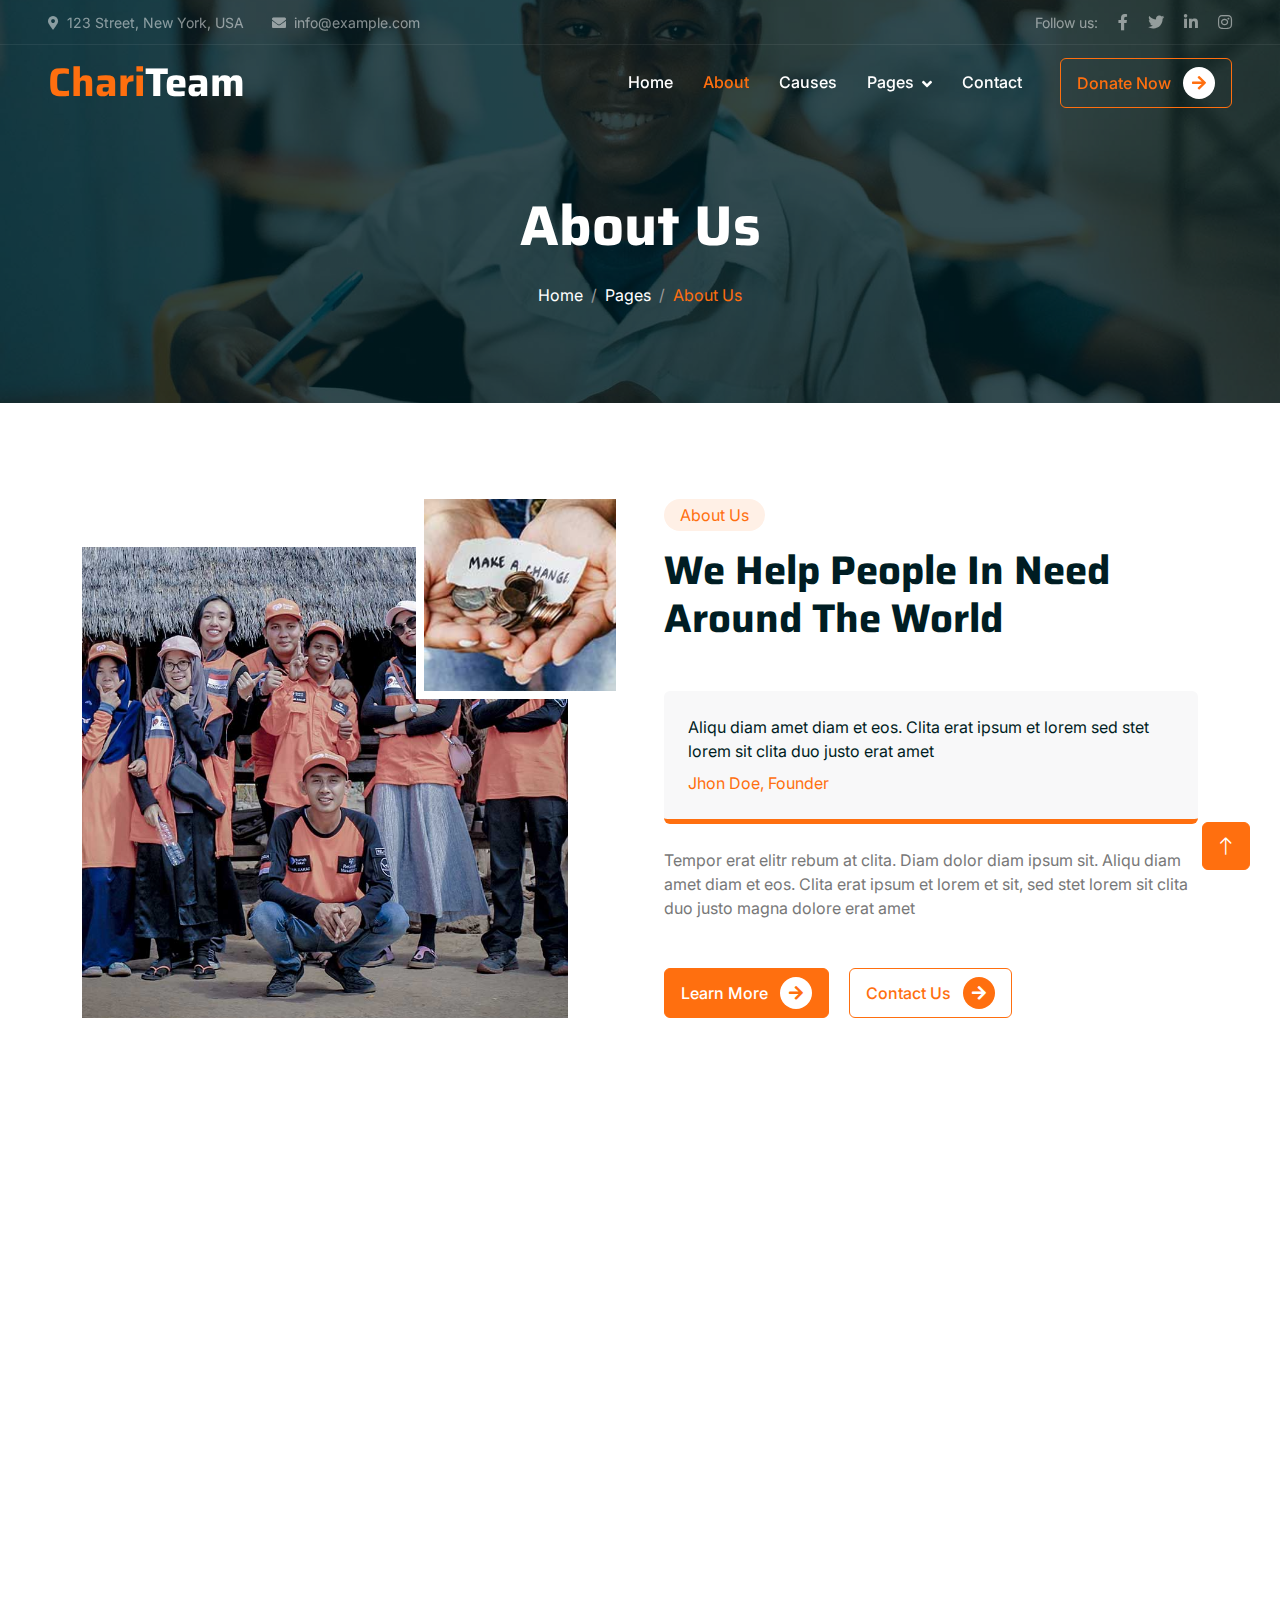
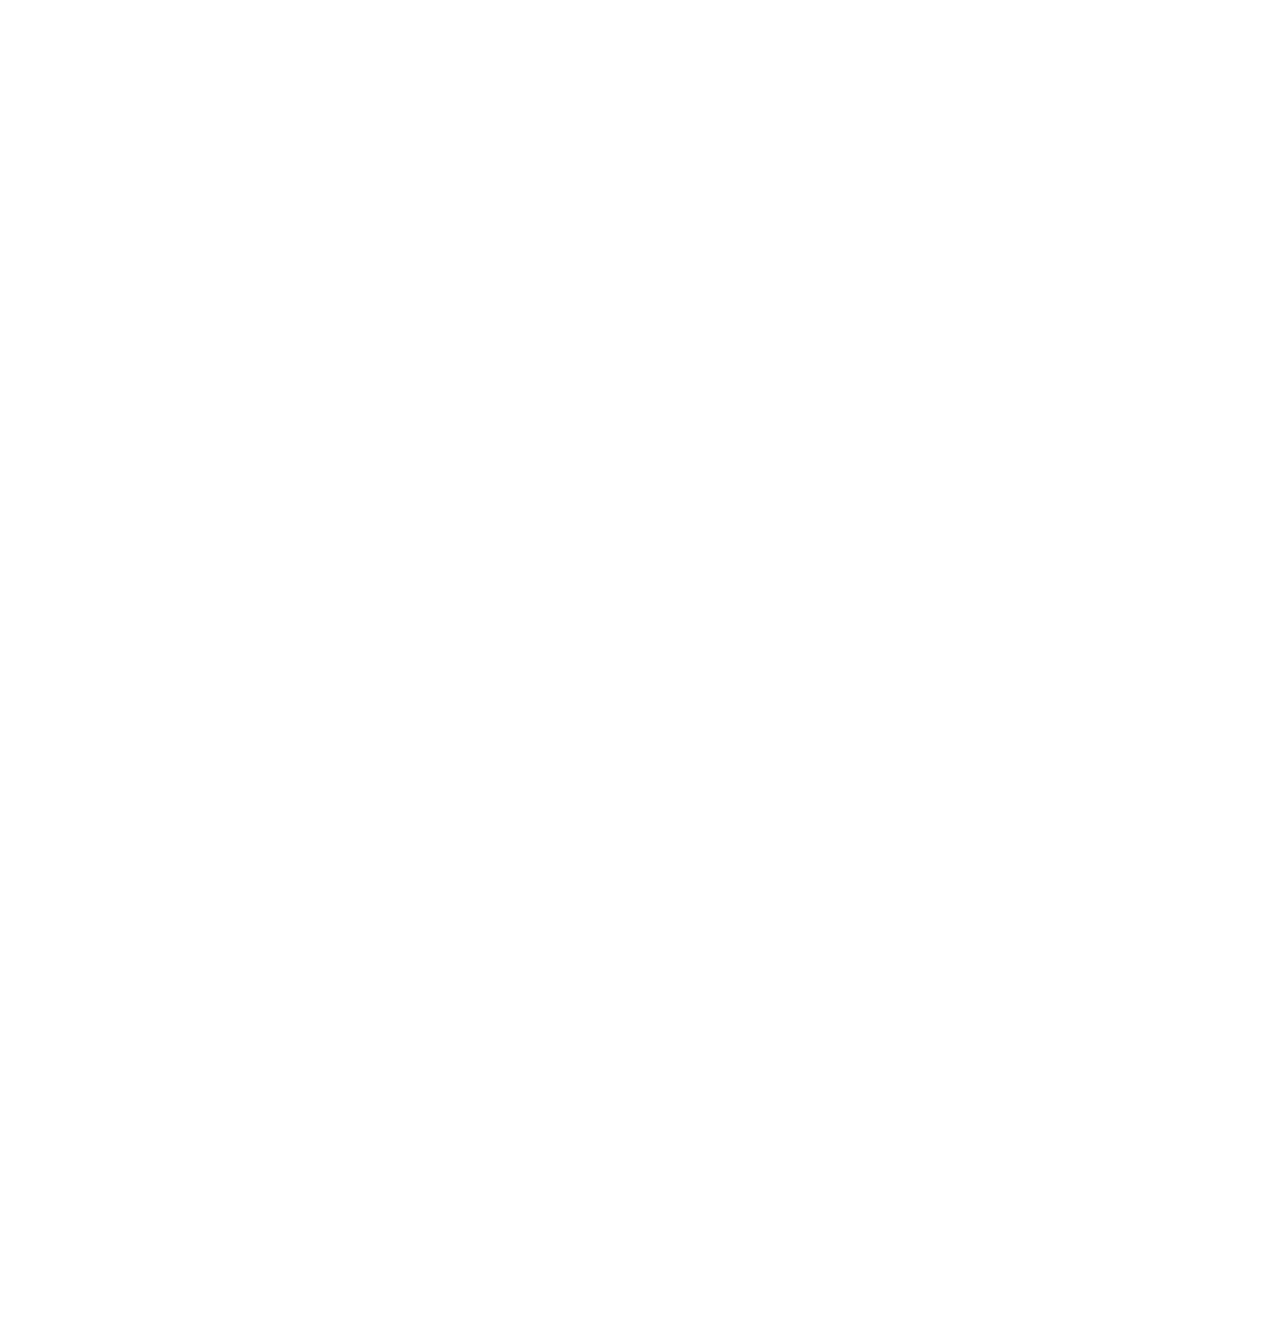
<file: about.html>
<!DOCTYPE html>
<html lang="en">

<head>
    <meta charset="utf-8">
    <title>ChariTeam - Free Nonprofit Website Template</title>
    <meta content="width=device-width, initial-scale=1.0" name="viewport">
    <meta content="" name="keywords">
    <meta content="" name="description">

    <!-- Favicon -->
    <link href="img/favicon.ico" rel="icon">

    <!-- Google Web Fonts -->
    <link rel="preconnect" href="https://fonts.googleapis.com">
    <link rel="preconnect" href="https://fonts.gstatic.com" crossorigin>
    <link href="https://fonts.googleapis.com/css2?family=Inter:wght@400;500;600&family=Saira:wght@500;600;700&display=swap" rel="stylesheet"> 

    <!-- Icon Font Stylesheet -->
    <link href="https://cdnjs.cloudflare.com/ajax/libs/font-awesome/5.10.0/css/all.min.css" rel="stylesheet">
    <link href="https://cdn.jsdelivr.net/npm/bootstrap-icons@1.4.1/font/bootstrap-icons.css" rel="stylesheet">

    <!-- Libraries Stylesheet -->
    <link href="lib/animate/animate.min.css" rel="stylesheet">
    <link href="lib/owlcarousel/assets/owl.carousel.min.css" rel="stylesheet">

    <!-- Customized Bootstrap Stylesheet -->
    <link href="css/bootstrap.min.css" rel="stylesheet">

    <!-- Template Stylesheet -->
    <link href="css/style.css" rel="stylesheet">
</head>

<body>
    <!-- Spinner Start -->
    <div id="spinner" class="show bg-white position-fixed translate-middle w-100 vh-100 top-50 start-50 d-flex align-items-center justify-content-center">
        <div class="spinner-grow text-primary" role="status"></div>
    </div>
    <!-- Spinner End -->


    <!-- Navbar Start -->
    <div class="container-fluid fixed-top px-0 wow fadeIn" data-wow-delay="0.1s">
        <div class="top-bar text-white-50 row gx-0 align-items-center d-none d-lg-flex">
            <div class="col-lg-6 px-5 text-start">
                <small><i class="fa fa-map-marker-alt me-2"></i>123 Street, New York, USA</small>
                <small class="ms-4"><i class="fa fa-envelope me-2"></i>info@example.com</small>
            </div>
            <div class="col-lg-6 px-5 text-end">
                <small>Follow us:</small>
                <a class="text-white-50 ms-3" href=""><i class="fab fa-facebook-f"></i></a>
                <a class="text-white-50 ms-3" href=""><i class="fab fa-twitter"></i></a>
                <a class="text-white-50 ms-3" href=""><i class="fab fa-linkedin-in"></i></a>
                <a class="text-white-50 ms-3" href=""><i class="fab fa-instagram"></i></a>
            </div>
        </div>

        <nav class="navbar navbar-expand-lg navbar-dark py-lg-0 px-lg-5 wow fadeIn" data-wow-delay="0.1s">
            <a href="index.html" class="navbar-brand ms-4 ms-lg-0">
                <h1 class="fw-bold text-primary m-0">Chari<span class="text-white">Team</span></h1>
            </a>
            <button type="button" class="navbar-toggler me-4" data-bs-toggle="collapse" data-bs-target="#navbarCollapse">
                <span class="navbar-toggler-icon"></span>
            </button>
            <div class="collapse navbar-collapse" id="navbarCollapse">
                <div class="navbar-nav ms-auto p-4 p-lg-0">
                    <a href="index.html" class="nav-item nav-link">Home</a>
                    <a href="about.html" class="nav-item nav-link active">About</a>
                    <a href="causes.html" class="nav-item nav-link">Causes</a>
                    <div class="nav-item dropdown">
                        <a href="#" class="nav-link dropdown-toggle" data-bs-toggle="dropdown">Pages</a>
                        <div class="dropdown-menu m-0">
                            <a href="service.html" class="dropdown-item">Service</a>
                            <a href="donate.html" class="dropdown-item">Donate</a>
                            <a href="team.html" class="dropdown-item">Our Team</a>
                            <a href="testimonial.html" class="dropdown-item">Testimonial</a>
                            <a href="404.html" class="dropdown-item">404 Page</a>
                        </div>
                    </div>
                    <a href="contact.html" class="nav-item nav-link">Contact</a>
                </div>
                <div class="d-none d-lg-flex ms-2">
                    <a class="btn btn-outline-primary py-2 px-3" href="">
                        Donate Now
                        <div class="d-inline-flex btn-sm-square bg-white text-primary rounded-circle ms-2">
                            <i class="fa fa-arrow-right"></i>
                        </div>
                    </a>
                </div>
            </div>
        </nav>
    </div>
    <!-- Navbar End -->


    <!-- Page Header Start -->
    <div class="container-fluid page-header mb-5 wow fadeIn" data-wow-delay="0.1s">
        <div class="container text-center">
            <h1 class="display-4 text-white animated slideInDown mb-4">About Us</h1>
            <nav aria-label="breadcrumb animated slideInDown">
                <ol class="breadcrumb justify-content-center mb-0">
                    <li class="breadcrumb-item"><a class="text-white" href="#">Home</a></li>
                    <li class="breadcrumb-item"><a class="text-white" href="#">Pages</a></li>
                    <li class="breadcrumb-item text-primary active" aria-current="page">About Us</li>
                </ol>
            </nav>
        </div>
    </div>
    <!-- Page Header End -->


    <!-- About Start -->
    <div class="container-xxl py-5">
        <div class="container">
            <div class="row g-5">
                <div class="col-lg-6 wow fadeInUp" data-wow-delay="0.1s">
                    <div class="position-relative overflow-hidden h-100" style="min-height: 400px;">
                        <img class="position-absolute w-100 h-100 pt-5 pe-5" src="img/about-1.jpg" alt="" style="object-fit: cover;">
                        <img class="position-absolute top-0 end-0 bg-white ps-2 pb-2" src="img/about-2.jpg" alt="" style="width: 200px; height: 200px;">
                    </div>
                </div>
                <div class="col-lg-6 wow fadeInUp" data-wow-delay="0.5s">
                    <div class="h-100">
                        <div class="d-inline-block rounded-pill bg-secondary text-primary py-1 px-3 mb-3">About Us</div>
                        <h1 class="display-6 mb-5">We Help People In Need Around The World</h1>
                        <div class="bg-light border-bottom border-5 border-primary rounded p-4 mb-4">
                            <p class="text-dark mb-2">Aliqu diam amet diam et eos. Clita erat ipsum et lorem sed stet lorem sit clita duo justo erat amet</p>
                            <span class="text-primary">Jhon Doe, Founder</span>
                        </div>
                        <p class="mb-5">Tempor erat elitr rebum at clita. Diam dolor diam ipsum sit. Aliqu diam amet diam et eos. Clita erat ipsum et lorem et sit, sed stet lorem sit clita duo justo magna dolore erat amet</p>
                        <a class="btn btn-primary py-2 px-3 me-3" href="">
                            Learn More
                            <div class="d-inline-flex btn-sm-square bg-white text-primary rounded-circle ms-2">
                                <i class="fa fa-arrow-right"></i>
                            </div>
                        </a>
                        <a class="btn btn-outline-primary py-2 px-3" href="">
                            Contact Us
                            <div class="d-inline-flex btn-sm-square bg-primary text-white rounded-circle ms-2">
                                <i class="fa fa-arrow-right"></i>
                            </div>
                        </a>
                    </div>
                </div>
            </div>
        </div>
    </div>
    <!-- About End -->


    <!-- Service Start -->
    <div class="container-xxl py-5">
        <div class="container">
            <div class="text-center mx-auto mb-5 wow fadeInUp" data-wow-delay="0.1s" style="max-width: 500px;">
                <div class="d-inline-block rounded-pill bg-secondary text-primary py-1 px-3 mb-3">What We Do</div>
                <h1 class="display-6 mb-5">Learn More What We Do And Get Involved</h1>
            </div>
            <div class="row g-4 justify-content-center">
                <div class="col-lg-4 col-md-6 wow fadeInUp" data-wow-delay="0.1s">
                    <div class="service-item bg-white text-center h-100 p-4 p-xl-5">
                        <img class="img-fluid mb-4" src="img/icon-1.png" alt="">
                        <h4 class="mb-3">Child Education</h4>
                        <p class="mb-4">Tempor ut dolore lorem kasd vero ipsum sit eirmod sit. Ipsum diam justo sed vero dolor duo.</p>
                        <a class="btn btn-outline-primary px-3" href="">
                            Learn More
                            <div class="d-inline-flex btn-sm-square bg-primary text-white rounded-circle ms-2">
                                <i class="fa fa-arrow-right"></i>
                            </div>
                        </a>
                    </div>
                </div>
                <div class="col-lg-4 col-md-6 wow fadeInUp" data-wow-delay="0.3s">
                    <div class="service-item bg-white text-center h-100 p-4 p-xl-5">
                        <img class="img-fluid mb-4" src="img/icon-2.png" alt="">
                        <h4 class="mb-3">Medical Treatment</h4>
                        <p class="mb-4">Tempor ut dolore lorem kasd vero ipsum sit eirmod sit. Ipsum diam justo sed vero dolor duo.</p>
                        <a class="btn btn-outline-primary px-3" href="">
                            Learn More
                            <div class="d-inline-flex btn-sm-square bg-primary text-white rounded-circle ms-2">
                                <i class="fa fa-arrow-right"></i>
                            </div>
                        </a>
                    </div>
                </div>
                <div class="col-lg-4 col-md-6 wow fadeInUp" data-wow-delay="0.5s">
                    <div class="service-item bg-white text-center h-100 p-4 p-xl-5">
                        <img class="img-fluid mb-4" src="img/icon-3.png" alt="">
                        <h4 class="mb-3">Pure Drinking Water</h4>
                        <p class="mb-4">Tempor ut dolore lorem kasd vero ipsum sit eirmod sit. Ipsum diam justo sed vero dolor duo.</p>
                        <a class="btn btn-outline-primary px-3" href="">
                            Learn More
                            <div class="d-inline-flex btn-sm-square bg-primary text-white rounded-circle ms-2">
                                <i class="fa fa-arrow-right"></i>
                            </div>
                        </a>
                    </div>
                </div>
            </div>
        </div>
    </div>
    <!-- Service End -->


    <!-- Team Start -->
    <div class="container-xxl py-5">
        <div class="container">
            <div class="text-center mx-auto mb-5 wow fadeInUp" data-wow-delay="0.1s" style="max-width: 500px;">
                <div class="d-inline-block rounded-pill bg-secondary text-primary py-1 px-3 mb-3">Team Members</div>
                <h1 class="display-6 mb-5">Let's Meet With Our Ordinary Soldiers</h1>
            </div>
            <div class="row g-4">
                <div class="col-lg-3 col-md-6 wow fadeInUp" data-wow-delay="0.1s">
                    <div class="team-item position-relative rounded overflow-hidden">
                        <div class="overflow-hidden">
                            <img class="img-fluid" src="img/team-1.jpg" alt="">
                        </div>
                        <div class="team-text bg-light text-center p-4">
                            <h5>Full Name</h5>
                            <p class="text-primary">Designation</p>
                            <div class="team-social text-center">
                                <a class="btn btn-square" href=""><i class="fab fa-facebook-f"></i></a>
                                <a class="btn btn-square" href=""><i class="fab fa-twitter"></i></a>
                                <a class="btn btn-square" href=""><i class="fab fa-instagram"></i></a>
                            </div>
                        </div>
                    </div>
                </div>
                <div class="col-lg-3 col-md-6 wow fadeInUp" data-wow-delay="0.3s">
                    <div class="team-item position-relative rounded overflow-hidden">
                        <div class="overflow-hidden">
                            <img class="img-fluid" src="img/team-2.jpg" alt="">
                        </div>
                        <div class="team-text bg-light text-center p-4">
                            <h5>Full Name</h5>
                            <p class="text-primary">Designation</p>
                            <div class="team-social text-center">
                                <a class="btn btn-square" href=""><i class="fab fa-facebook-f"></i></a>
                                <a class="btn btn-square" href=""><i class="fab fa-twitter"></i></a>
                                <a class="btn btn-square" href=""><i class="fab fa-instagram"></i></a>
                            </div>
                        </div>
                    </div>
                </div>
                <div class="col-lg-3 col-md-6 wow fadeInUp" data-wow-delay="0.5s">
                    <div class="team-item position-relative rounded overflow-hidden">
                        <div class="overflow-hidden">
                            <img class="img-fluid" src="img/team-3.jpg" alt="">
                        </div>
                        <div class="team-text bg-light text-center p-4">
                            <h5>Full Name</h5>
                            <p class="text-primary">Designation</p>
                            <div class="team-social text-center">
                                <a class="btn btn-square" href=""><i class="fab fa-facebook-f"></i></a>
                                <a class="btn btn-square" href=""><i class="fab fa-twitter"></i></a>
                                <a class="btn btn-square" href=""><i class="fab fa-instagram"></i></a>
                            </div>
                        </div>
                    </div>
                </div>
                <div class="col-lg-3 col-md-6 wow fadeInUp" data-wow-delay="0.7s">
                    <div class="team-item position-relative rounded overflow-hidden">
                        <div class="overflow-hidden">
                            <img class="img-fluid" src="img/team-4.jpg" alt="">
                        </div>
                        <div class="team-text bg-light text-center p-4">
                            <h5>Full Name</h5>
                            <p class="text-primary">Designation</p>
                            <div class="team-social text-center">
                                <a class="btn btn-square" href=""><i class="fab fa-facebook-f"></i></a>
                                <a class="btn btn-square" href=""><i class="fab fa-twitter"></i></a>
                                <a class="btn btn-square" href=""><i class="fab fa-instagram"></i></a>
                            </div>
                        </div>
                    </div>
                </div>
            </div>
        </div>
    </div>
    <!-- Team End -->


    <!-- Footer Start -->
    <div class="container-fluid bg-dark text-white-50 footer mt-5 pt-5 wow fadeIn" data-wow-delay="0.1s">
        <div class="container py-5">
            <div class="row g-5">
                <div class="col-lg-3 col-md-6">
                    <h1 class="fw-bold text-primary mb-4">Chari<span class="text-white">Team</span></h1>
                    <p>Diam dolor diam ipsum sit. Aliqu diam amet diam et eos. Clita erat ipsum et lorem et sit, sed stet lorem sit clita</p>
                    <div class="d-flex pt-2">
                        <a class="btn btn-square me-1" href=""><i class="fab fa-twitter"></i></a>
                        <a class="btn btn-square me-1" href=""><i class="fab fa-facebook-f"></i></a>
                        <a class="btn btn-square me-1" href=""><i class="fab fa-youtube"></i></a>
                        <a class="btn btn-square me-0" href=""><i class="fab fa-linkedin-in"></i></a>
                    </div>
                </div>
                <div class="col-lg-3 col-md-6">
                    <h5 class="text-light mb-4">Address</h5>
                    <p><i class="fa fa-map-marker-alt me-3"></i>123 Street, New York, USA</p>
                    <p><i class="fa fa-phone-alt me-3"></i>+012 345 67890</p>
                    <p><i class="fa fa-envelope me-3"></i>info@example.com</p>
                </div>
                <div class="col-lg-3 col-md-6">
                    <h5 class="text-light mb-4">Quick Links</h5>
                    <a class="btn btn-link" href="">About Us</a>
                    <a class="btn btn-link" href="">Contact Us</a>
                    <a class="btn btn-link" href="">Our Services</a>
                    <a class="btn btn-link" href="">Terms & Condition</a>
                    <a class="btn btn-link" href="">Support</a>
                </div>
                <div class="col-lg-3 col-md-6">
                    <h5 class="text-light mb-4">Newsletter</h5>
                    <p>Dolor amet sit justo amet elitr clita ipsum elitr est.</p>
                    <div class="position-relative mx-auto" style="max-width: 400px;">
                        <input class="form-control bg-transparent w-100 py-3 ps-4 pe-5" type="text" placeholder="Your email">
                        <button type="button" class="btn btn-primary py-2 position-absolute top-0 end-0 mt-2 me-2">SignUp</button>
                    </div>
                </div>
            </div>
        </div>
        <div class="container-fluid copyright">
            <div class="container">
                <div class="row">
                    <div class="col-md-6 text-center text-md-start mb-3 mb-md-0">
                        &copy; <a href="#">Your Site Name</a>, All Right Reserved.
                    </div>
                    <div class="col-md-6 text-center text-md-end">
                        <!--/*** This template is free as long as you keep the footer author’s credit link/attribution link/backlink. If you'd like to use the template without the footer author’s credit link/attribution link/backlink, you can purchase the Credit Removal License from "https://htmlcodex.com/credit-removal". Thank you for your support. ***/-->
                        Designed By <a href="https://htmlcodex.com">HTML Codex</a>
                    </div>
                </div>
            </div>
        </div>
    </div>
    <!-- Footer End -->


    <!-- Back to Top -->
    <a href="#" class="btn btn-lg btn-primary btn-lg-square back-to-top"><i class="bi bi-arrow-up"></i></a>


    <!-- JavaScript Libraries -->
    <script src="https://code.jquery.com/jquery-3.4.1.min.js"></script>
    <script src="https://cdn.jsdelivr.net/npm/bootstrap@5.0.0/dist/js/bootstrap.bundle.min.js"></script>
    <script src="lib/wow/wow.min.js"></script>
    <script src="lib/easing/easing.min.js"></script>
    <script src="lib/waypoints/waypoints.min.js"></script>
    <script src="lib/owlcarousel/owl.carousel.min.js"></script>
    <script src="lib/parallax/parallax.min.js"></script>

    <!-- Template Javascript -->
    <script src="js/main.js"></script>
</body>

</html>
</file>
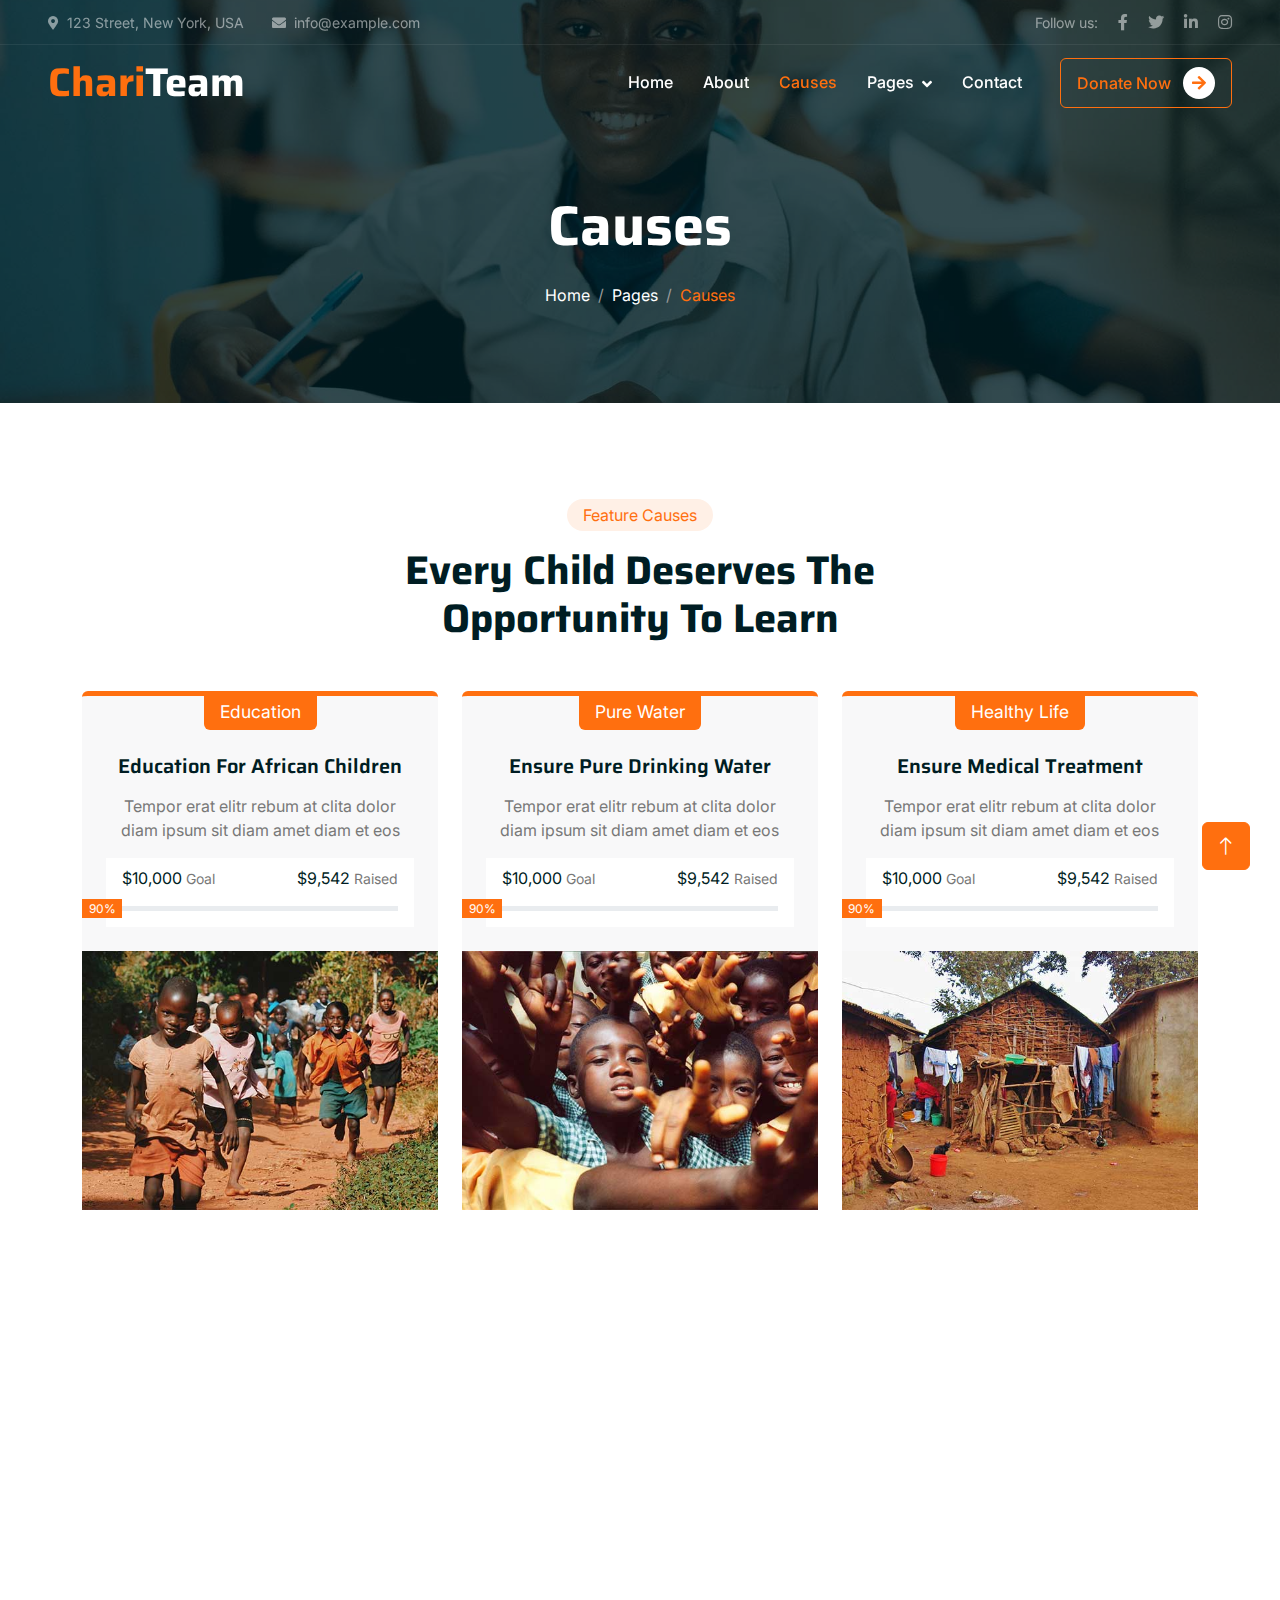
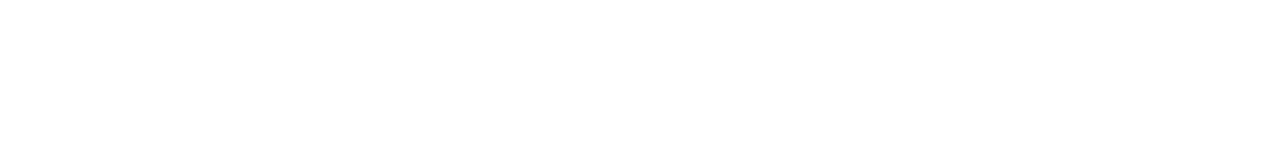
<file: causes.html>
<!DOCTYPE html>
<html lang="en">

<head>
    <meta charset="utf-8">
    <title>ChariTeam - Free Nonprofit Website Template</title>
    <meta content="width=device-width, initial-scale=1.0" name="viewport">
    <meta content="" name="keywords">
    <meta content="" name="description">

    <!-- Favicon -->
    <link href="img/favicon.ico" rel="icon">

    <!-- Google Web Fonts -->
    <link rel="preconnect" href="https://fonts.googleapis.com">
    <link rel="preconnect" href="https://fonts.gstatic.com" crossorigin>
    <link href="https://fonts.googleapis.com/css2?family=Inter:wght@400;500;600&family=Saira:wght@500;600;700&display=swap" rel="stylesheet"> 

    <!-- Icon Font Stylesheet -->
    <link href="https://cdnjs.cloudflare.com/ajax/libs/font-awesome/5.10.0/css/all.min.css" rel="stylesheet">
    <link href="https://cdn.jsdelivr.net/npm/bootstrap-icons@1.4.1/font/bootstrap-icons.css" rel="stylesheet">

    <!-- Libraries Stylesheet -->
    <link href="lib/animate/animate.min.css" rel="stylesheet">
    <link href="lib/owlcarousel/assets/owl.carousel.min.css" rel="stylesheet">

    <!-- Customized Bootstrap Stylesheet -->
    <link href="css/bootstrap.min.css" rel="stylesheet">

    <!-- Template Stylesheet -->
    <link href="css/style.css" rel="stylesheet">
</head>

<body>
    <!-- Spinner Start -->
    <div id="spinner" class="show bg-white position-fixed translate-middle w-100 vh-100 top-50 start-50 d-flex align-items-center justify-content-center">
        <div class="spinner-grow text-primary" role="status"></div>
    </div>
    <!-- Spinner End -->


    <!-- Navbar Start -->
    <div class="container-fluid fixed-top px-0 wow fadeIn" data-wow-delay="0.1s">
        <div class="top-bar text-white-50 row gx-0 align-items-center d-none d-lg-flex">
            <div class="col-lg-6 px-5 text-start">
                <small><i class="fa fa-map-marker-alt me-2"></i>123 Street, New York, USA</small>
                <small class="ms-4"><i class="fa fa-envelope me-2"></i>info@example.com</small>
            </div>
            <div class="col-lg-6 px-5 text-end">
                <small>Follow us:</small>
                <a class="text-white-50 ms-3" href=""><i class="fab fa-facebook-f"></i></a>
                <a class="text-white-50 ms-3" href=""><i class="fab fa-twitter"></i></a>
                <a class="text-white-50 ms-3" href=""><i class="fab fa-linkedin-in"></i></a>
                <a class="text-white-50 ms-3" href=""><i class="fab fa-instagram"></i></a>
            </div>
        </div>

        <nav class="navbar navbar-expand-lg navbar-dark py-lg-0 px-lg-5 wow fadeIn" data-wow-delay="0.1s">
            <a href="index.html" class="navbar-brand ms-4 ms-lg-0">
                <h1 class="fw-bold text-primary m-0">Chari<span class="text-white">Team</span></h1>
            </a>
            <button type="button" class="navbar-toggler me-4" data-bs-toggle="collapse" data-bs-target="#navbarCollapse">
                <span class="navbar-toggler-icon"></span>
            </button>
            <div class="collapse navbar-collapse" id="navbarCollapse">
                <div class="navbar-nav ms-auto p-4 p-lg-0">
                    <a href="index.html" class="nav-item nav-link">Home</a>
                    <a href="about.html" class="nav-item nav-link">About</a>
                    <a href="causes.html" class="nav-item nav-link active">Causes</a>
                    <div class="nav-item dropdown">
                        <a href="#" class="nav-link dropdown-toggle" data-bs-toggle="dropdown">Pages</a>
                        <div class="dropdown-menu m-0">
                            <a href="service.html" class="dropdown-item">Service</a>
                            <a href="donate.html" class="dropdown-item">Donate</a>
                            <a href="team.html" class="dropdown-item">Our Team</a>
                            <a href="testimonial.html" class="dropdown-item">Testimonial</a>
                            <a href="404.html" class="dropdown-item">404 Page</a>
                        </div>
                    </div>
                    <a href="contact.html" class="nav-item nav-link">Contact</a>
                </div>
                <div class="d-none d-lg-flex ms-2">
                    <a class="btn btn-outline-primary py-2 px-3" href="">
                        Donate Now
                        <div class="d-inline-flex btn-sm-square bg-white text-primary rounded-circle ms-2">
                            <i class="fa fa-arrow-right"></i>
                        </div>
                    </a>
                </div>
            </div>
        </nav>
    </div>
    <!-- Navbar End -->


    <!-- Page Header Start -->
    <div class="container-fluid page-header mb-5 wow fadeIn" data-wow-delay="0.1s">
        <div class="container text-center">
            <h1 class="display-4 text-white animated slideInDown mb-4">Causes</h1>
            <nav aria-label="breadcrumb animated slideInDown">
                <ol class="breadcrumb justify-content-center mb-0">
                    <li class="breadcrumb-item"><a class="text-white" href="#">Home</a></li>
                    <li class="breadcrumb-item"><a class="text-white" href="#">Pages</a></li>
                    <li class="breadcrumb-item text-primary active" aria-current="page">Causes</li>
                </ol>
            </nav>
        </div>
    </div>
    <!-- Page Header End -->


    <!-- Causes Start -->
    <div class="container-xxl py-5">
        <div class="container">
            <div class="text-center mx-auto mb-5 wow fadeInUp" data-wow-delay="0.1s" style="max-width: 500px;">
                <div class="d-inline-block rounded-pill bg-secondary text-primary py-1 px-3 mb-3">Feature Causes</div>
                <h1 class="display-6 mb-5">Every Child Deserves The Opportunity To Learn</h1>
            </div>
            <div class="row g-4 justify-content-center">
                <div class="col-lg-4 col-md-6 wow fadeInUp" data-wow-delay="0.1s">
                    <div class="causes-item d-flex flex-column bg-light border-top border-5 border-primary rounded-top overflow-hidden h-100">
                        <div class="text-center p-4 pt-0">
                            <div class="d-inline-block bg-primary text-white rounded-bottom fs-5 pb-1 px-3 mb-4">
                                <small>Education</small>
                            </div>
                            <h5 class="mb-3">Education For African Children</h5>
                            <p>Tempor erat elitr rebum at clita dolor diam ipsum sit diam amet diam et eos</p>
                            <div class="causes-progress bg-white p-3 pt-2">
                                <div class="d-flex justify-content-between">
                                    <p class="text-dark">$10,000 <small class="text-body">Goal</small></p>
                                    <p class="text-dark">$9,542 <small class="text-body">Raised</small></p>
                                </div>
                                <div class="progress">
                                    <div class="progress-bar" role="progressbar" aria-valuenow="90" aria-valuemin="0" aria-valuemax="100">
                                        <span>90%</span>
                                    </div>
                                </div>
                            </div>
                        </div>
                        <div class="position-relative mt-auto">
                            <img class="img-fluid" src="img/courses-1.jpg" alt="">
                            <div class="causes-overlay">
                                <a class="btn btn-outline-primary" href="">
                                    Read More
                                    <div class="d-inline-flex btn-sm-square bg-primary text-white rounded-circle ms-2">
                                        <i class="fa fa-arrow-right"></i>
                                    </div>
                                </a>
                            </div>
                        </div>
                    </div>
                </div>
                <div class="col-lg-4 col-md-6 wow fadeInUp" data-wow-delay="0.3s">
                    <div class="causes-item d-flex flex-column bg-light border-top border-5 border-primary rounded-top overflow-hidden h-100">
                        <div class="text-center p-4 pt-0">
                            <div class="d-inline-block bg-primary text-white rounded-bottom fs-5 pb-1 px-3 mb-4">
                                <small>Pure Water</small>
                            </div>
                            <h5 class="mb-3">Ensure Pure Drinking Water</h5>
                            <p>Tempor erat elitr rebum at clita dolor diam ipsum sit diam amet diam et eos</p>
                            <div class="causes-progress bg-white p-3 pt-2">
                                <div class="d-flex justify-content-between">
                                    <p class="text-dark">$10,000 <small class="text-body">Goal</small></p>
                                    <p class="text-dark">$9,542 <small class="text-body">Raised</small></p>
                                </div>
                                <div class="progress">
                                    <div class="progress-bar" role="progressbar" aria-valuenow="90" aria-valuemin="0" aria-valuemax="100">
                                        <span>90%</span>
                                    </div>
                                </div>
                            </div>
                        </div>
                        <div class="position-relative mt-auto">
                            <img class="img-fluid" src="img/courses-2.jpg" alt="">
                            <div class="causes-overlay">
                                <a class="btn btn-outline-primary" href="">
                                    Read More
                                    <div class="d-inline-flex btn-sm-square bg-primary text-white rounded-circle ms-2">
                                        <i class="fa fa-arrow-right"></i>
                                    </div>
                                </a>
                            </div>
                        </div>
                    </div>
                </div>
                <div class="col-lg-4 col-md-6 wow fadeInUp" data-wow-delay="0.5s">
                    <div class="causes-item d-flex flex-column bg-light border-top border-5 border-primary rounded-top overflow-hidden h-100">
                        <div class="text-center p-4 pt-0">
                            <div class="d-inline-block bg-primary text-white rounded-bottom fs-5 pb-1 px-3 mb-4">
                                <small>Healthy Life</small>
                            </div>
                            <h5 class="mb-3">Ensure Medical Treatment</h5>
                            <p>Tempor erat elitr rebum at clita dolor diam ipsum sit diam amet diam et eos</p>
                            <div class="causes-progress bg-white p-3 pt-2">
                                <div class="d-flex justify-content-between">
                                    <p class="text-dark">$10,000 <small class="text-body">Goal</small></p>
                                    <p class="text-dark">$9,542 <small class="text-body">Raised</small></p>
                                </div>
                                <div class="progress">
                                    <div class="progress-bar" role="progressbar" aria-valuenow="90" aria-valuemin="0" aria-valuemax="100">
                                        <span>90%</span>
                                    </div>
                                </div>
                            </div>
                        </div>
                        <div class="position-relative mt-auto">
                            <img class="img-fluid" src="img/courses-3.jpg" alt="">
                            <div class="causes-overlay">
                                <a class="btn btn-outline-primary" href="">
                                    Read More
                                    <div class="d-inline-flex btn-sm-square bg-primary text-white rounded-circle ms-2">
                                        <i class="fa fa-arrow-right"></i>
                                    </div>
                                </a>
                            </div>
                        </div>
                    </div>
                </div>
            </div>
        </div>
    </div>
    <!-- Causes End -->
        

    <!-- Footer Start -->
    <div class="container-fluid bg-dark text-white-50 footer mt-5 pt-5 wow fadeIn" data-wow-delay="0.1s">
        <div class="container py-5">
            <div class="row g-5">
                <div class="col-lg-3 col-md-6">
                    <h1 class="fw-bold text-primary mb-4">Chari<span class="text-white">Team</span></h1>
                    <p>Diam dolor diam ipsum sit. Aliqu diam amet diam et eos. Clita erat ipsum et lorem et sit, sed stet lorem sit clita</p>
                    <div class="d-flex pt-2">
                        <a class="btn btn-square me-1" href=""><i class="fab fa-twitter"></i></a>
                        <a class="btn btn-square me-1" href=""><i class="fab fa-facebook-f"></i></a>
                        <a class="btn btn-square me-1" href=""><i class="fab fa-youtube"></i></a>
                        <a class="btn btn-square me-0" href=""><i class="fab fa-linkedin-in"></i></a>
                    </div>
                </div>
                <div class="col-lg-3 col-md-6">
                    <h5 class="text-light mb-4">Address</h5>
                    <p><i class="fa fa-map-marker-alt me-3"></i>123 Street, New York, USA</p>
                    <p><i class="fa fa-phone-alt me-3"></i>+012 345 67890</p>
                    <p><i class="fa fa-envelope me-3"></i>info@example.com</p>
                </div>
                <div class="col-lg-3 col-md-6">
                    <h5 class="text-light mb-4">Quick Links</h5>
                    <a class="btn btn-link" href="">About Us</a>
                    <a class="btn btn-link" href="">Contact Us</a>
                    <a class="btn btn-link" href="">Our Services</a>
                    <a class="btn btn-link" href="">Terms & Condition</a>
                    <a class="btn btn-link" href="">Support</a>
                </div>
                <div class="col-lg-3 col-md-6">
                    <h5 class="text-light mb-4">Newsletter</h5>
                    <p>Dolor amet sit justo amet elitr clita ipsum elitr est.</p>
                    <div class="position-relative mx-auto" style="max-width: 400px;">
                        <input class="form-control bg-transparent w-100 py-3 ps-4 pe-5" type="text" placeholder="Your email">
                        <button type="button" class="btn btn-primary py-2 position-absolute top-0 end-0 mt-2 me-2">SignUp</button>
                    </div>
                </div>
            </div>
        </div>
        <div class="container-fluid copyright">
            <div class="container">
                <div class="row">
                    <div class="col-md-6 text-center text-md-start mb-3 mb-md-0">
                        &copy; <a href="#">Your Site Name</a>, All Right Reserved.
                    </div>
                    <div class="col-md-6 text-center text-md-end">
                        <!--/*** This template is free as long as you keep the footer author’s credit link/attribution link/backlink. If you'd like to use the template without the footer author’s credit link/attribution link/backlink, you can purchase the Credit Removal License from "https://htmlcodex.com/credit-removal". Thank you for your support. ***/-->
                        Designed By <a href="https://htmlcodex.com">HTML Codex</a>
                    </div>
                </div>
            </div>
        </div>
    </div>
    <!-- Footer End -->


    <!-- Back to Top -->
    <a href="#" class="btn btn-lg btn-primary btn-lg-square back-to-top"><i class="bi bi-arrow-up"></i></a>


    <!-- JavaScript Libraries -->
    <script src="https://code.jquery.com/jquery-3.4.1.min.js"></script>
    <script src="https://cdn.jsdelivr.net/npm/bootstrap@5.0.0/dist/js/bootstrap.bundle.min.js"></script>
    <script src="lib/wow/wow.min.js"></script>
    <script src="lib/easing/easing.min.js"></script>
    <script src="lib/waypoints/waypoints.min.js"></script>
    <script src="lib/owlcarousel/owl.carousel.min.js"></script>
    <script src="lib/parallax/parallax.min.js"></script>

    <!-- Template Javascript -->
    <script src="js/main.js"></script>
</body>

</html>
</file>
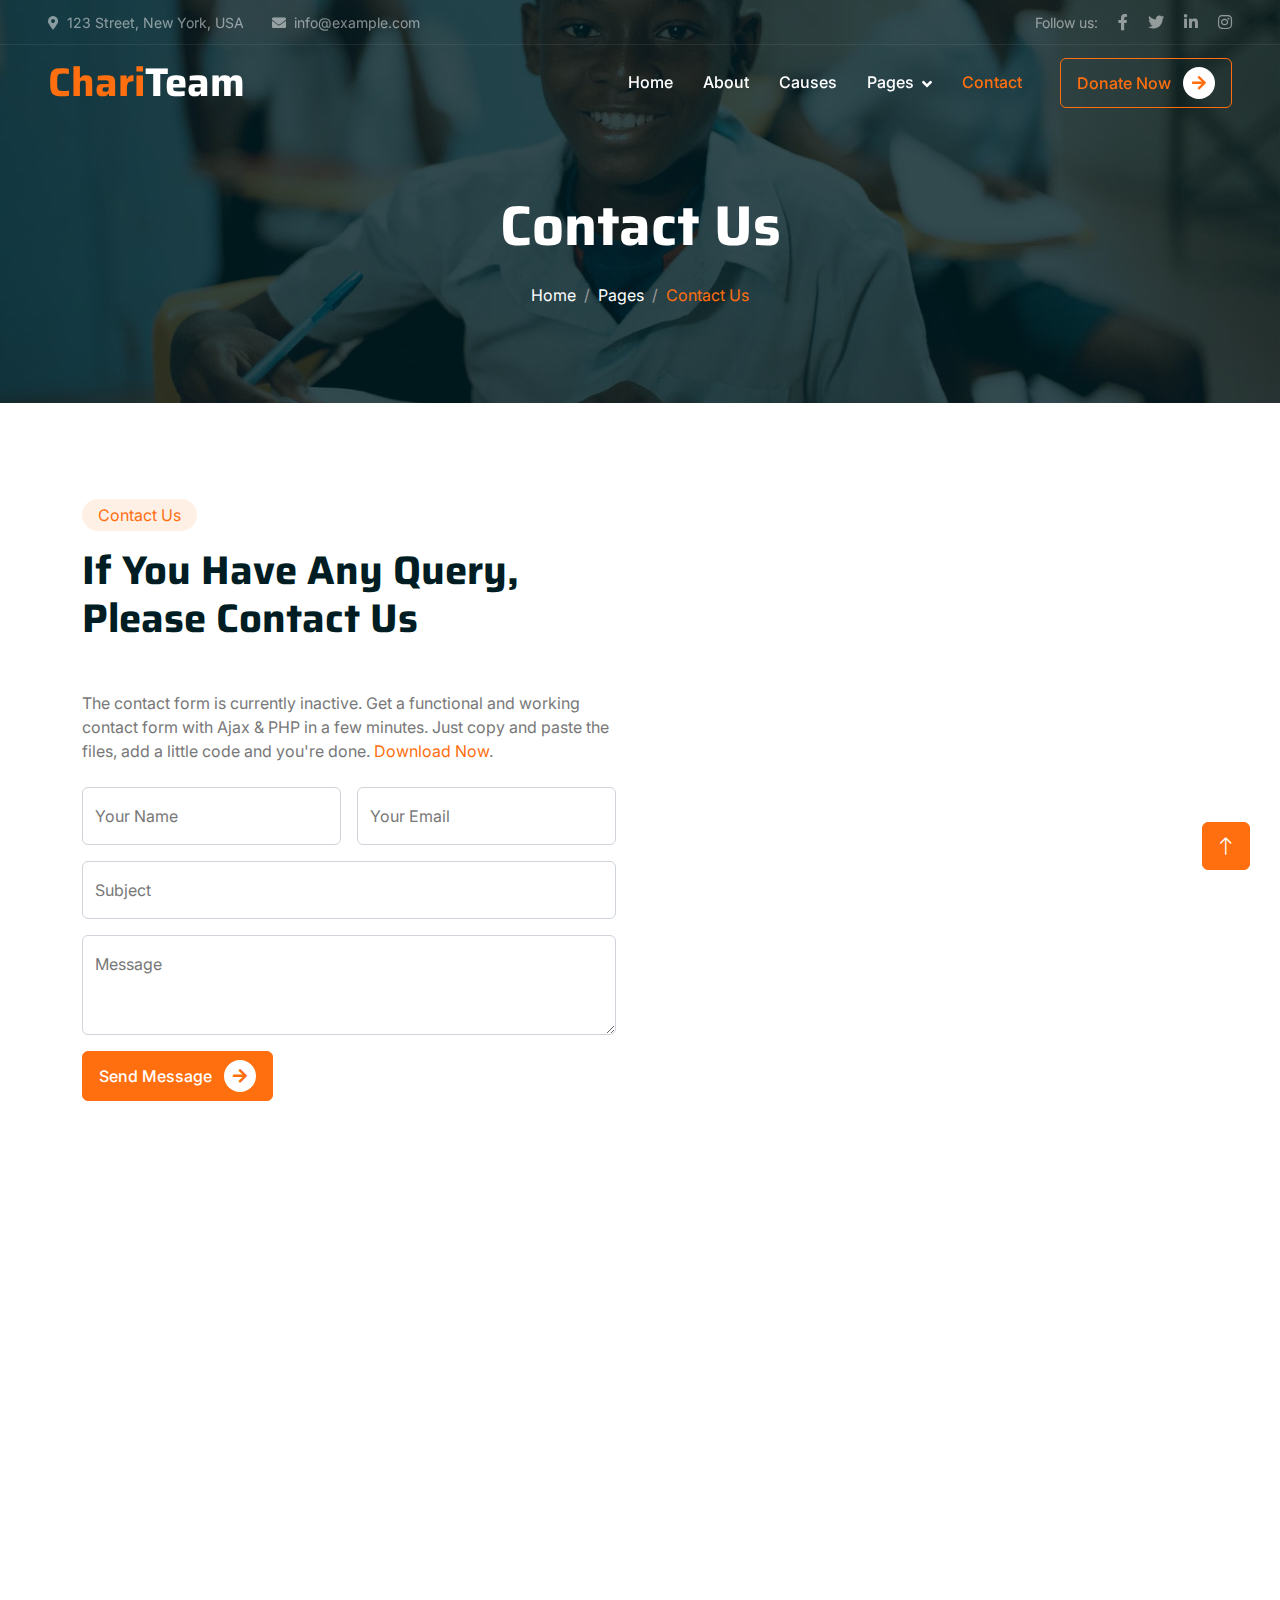
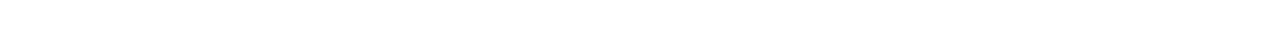
<file: contact.html>
<!DOCTYPE html>
<html lang="en">

<head>
    <meta charset="utf-8">
    <title>ChariTeam - Free Nonprofit Website Template</title>
    <meta content="width=device-width, initial-scale=1.0" name="viewport">
    <meta content="" name="keywords">
    <meta content="" name="description">

    <!-- Favicon -->
    <link href="img/favicon.ico" rel="icon">

    <!-- Google Web Fonts -->
    <link rel="preconnect" href="https://fonts.googleapis.com">
    <link rel="preconnect" href="https://fonts.gstatic.com" crossorigin>
    <link href="https://fonts.googleapis.com/css2?family=Inter:wght@400;500;600&family=Saira:wght@500;600;700&display=swap" rel="stylesheet"> 

    <!-- Icon Font Stylesheet -->
    <link href="https://cdnjs.cloudflare.com/ajax/libs/font-awesome/5.10.0/css/all.min.css" rel="stylesheet">
    <link href="https://cdn.jsdelivr.net/npm/bootstrap-icons@1.4.1/font/bootstrap-icons.css" rel="stylesheet">

    <!-- Libraries Stylesheet -->
    <link href="lib/animate/animate.min.css" rel="stylesheet">
    <link href="lib/owlcarousel/assets/owl.carousel.min.css" rel="stylesheet">

    <!-- Customized Bootstrap Stylesheet -->
    <link href="css/bootstrap.min.css" rel="stylesheet">

    <!-- Template Stylesheet -->
    <link href="css/style.css" rel="stylesheet">
</head>

<body>
    <!-- Spinner Start -->
    <div id="spinner" class="show bg-white position-fixed translate-middle w-100 vh-100 top-50 start-50 d-flex align-items-center justify-content-center">
        <div class="spinner-grow text-primary" role="status"></div>
    </div>
    <!-- Spinner End -->


    <!-- Navbar Start -->
    <div class="container-fluid fixed-top px-0 wow fadeIn" data-wow-delay="0.1s">
        <div class="top-bar text-white-50 row gx-0 align-items-center d-none d-lg-flex">
            <div class="col-lg-6 px-5 text-start">
                <small><i class="fa fa-map-marker-alt me-2"></i>123 Street, New York, USA</small>
                <small class="ms-4"><i class="fa fa-envelope me-2"></i>info@example.com</small>
            </div>
            <div class="col-lg-6 px-5 text-end">
                <small>Follow us:</small>
                <a class="text-white-50 ms-3" href=""><i class="fab fa-facebook-f"></i></a>
                <a class="text-white-50 ms-3" href=""><i class="fab fa-twitter"></i></a>
                <a class="text-white-50 ms-3" href=""><i class="fab fa-linkedin-in"></i></a>
                <a class="text-white-50 ms-3" href=""><i class="fab fa-instagram"></i></a>
            </div>
        </div>

        <nav class="navbar navbar-expand-lg navbar-dark py-lg-0 px-lg-5 wow fadeIn" data-wow-delay="0.1s">
            <a href="index.html" class="navbar-brand ms-4 ms-lg-0">
                <h1 class="fw-bold text-primary m-0">Chari<span class="text-white">Team</span></h1>
            </a>
            <button type="button" class="navbar-toggler me-4" data-bs-toggle="collapse" data-bs-target="#navbarCollapse">
                <span class="navbar-toggler-icon"></span>
            </button>
            <div class="collapse navbar-collapse" id="navbarCollapse">
                <div class="navbar-nav ms-auto p-4 p-lg-0">
                    <a href="index.html" class="nav-item nav-link">Home</a>
                    <a href="about.html" class="nav-item nav-link">About</a>
                    <a href="causes.html" class="nav-item nav-link">Causes</a>
                    <div class="nav-item dropdown">
                        <a href="#" class="nav-link dropdown-toggle" data-bs-toggle="dropdown">Pages</a>
                        <div class="dropdown-menu m-0">
                            <a href="service.html" class="dropdown-item">Service</a>
                            <a href="donate.html" class="dropdown-item">Donate</a>
                            <a href="team.html" class="dropdown-item">Our Team</a>
                            <a href="testimonial.html" class="dropdown-item">Testimonial</a>
                            <a href="404.html" class="dropdown-item">404 Page</a>
                        </div>
                    </div>
                    <a href="contact.html" class="nav-item nav-link active">Contact</a>
                </div>
                <div class="d-none d-lg-flex ms-2">
                    <a class="btn btn-outline-primary py-2 px-3" href="">
                        Donate Now
                        <div class="d-inline-flex btn-sm-square bg-white text-primary rounded-circle ms-2">
                            <i class="fa fa-arrow-right"></i>
                        </div>
                    </a>
                </div>
            </div>
        </nav>
    </div>
    <!-- Navbar End -->


    <!-- Page Header Start -->
    <div class="container-fluid page-header mb-5 wow fadeIn" data-wow-delay="0.1s">
        <div class="container text-center">
            <h1 class="display-4 text-white animated slideInDown mb-4">Contact Us</h1>
            <nav aria-label="breadcrumb animated slideInDown">
                <ol class="breadcrumb justify-content-center mb-0">
                    <li class="breadcrumb-item"><a class="text-white" href="#">Home</a></li>
                    <li class="breadcrumb-item"><a class="text-white" href="#">Pages</a></li>
                    <li class="breadcrumb-item text-primary active" aria-current="page">Contact Us</li>
                </ol>
            </nav>
        </div>
    </div>
    <!-- Page Header End -->


    <!-- Contact Start -->
    <div class="container-xxl py-5">
        <div class="container">
            <div class="row g-5">
                <div class="col-lg-6 wow fadeIn" data-wow-delay="0.1s">
                    <div class="d-inline-block rounded-pill bg-secondary text-primary py-1 px-3 mb-3">Contact Us</div>
                    <h1 class="display-6 mb-5">If You Have Any Query, Please Contact Us</h1>
                    <p class="mb-4">The contact form is currently inactive. Get a functional and working contact form with Ajax & PHP in a few minutes. Just copy and paste the files, add a little code and you're done. <a href="https://htmlcodex.com/contact-form">Download Now</a>.</p>
                    <form>
                        <div class="row g-3">
                            <div class="col-md-6">
                                <div class="form-floating">
                                    <input type="text" class="form-control" id="name" placeholder="Your Name">
                                    <label for="name">Your Name</label>
                                </div>
                            </div>
                            <div class="col-md-6">
                                <div class="form-floating">
                                    <input type="email" class="form-control" id="email" placeholder="Your Email">
                                    <label for="email">Your Email</label>
                                </div>
                            </div>
                            <div class="col-12">
                                <div class="form-floating">
                                    <input type="text" class="form-control" id="subject" placeholder="Subject">
                                    <label for="subject">Subject</label>
                                </div>
                            </div>
                            <div class="col-12">
                                <div class="form-floating">
                                    <textarea class="form-control" placeholder="Leave a message here" id="message" style="height: 100px"></textarea>
                                    <label for="message">Message</label>
                                </div>
                            </div>
                            <div class="col-12">
                                <button class="btn btn-primary py-2 px-3 me-3">
                                    Send Message
                                    <div class="d-inline-flex btn-sm-square bg-white text-primary rounded-circle ms-2">
                                        <i class="fa fa-arrow-right"></i>
                                    </div>
                                </button>
                            </div>
                        </div>
                    </form>
                </div>
                <div class="col-lg-6 wow fadeIn" data-wow-delay="0.5s" style="min-height: 450px;">
                    <div class="position-relative rounded overflow-hidden h-100">
                        <iframe class="position-relative w-100 h-100"
                        src="https://www.google.com/maps/embed?pb=!1m18!1m12!1m3!1d3001156.4288297426!2d-78.01371936852176!3d42.72876761954724!2m3!1f0!2f0!3f0!3m2!1i1024!2i768!4f13.1!3m3!1m2!1s0x4ccc4bf0f123a5a9%3A0xddcfc6c1de189567!2sNew%20York%2C%20USA!5e0!3m2!1sen!2sbd!4v1603794290143!5m2!1sen!2sbd"
                        frameborder="0" style="min-height: 450px; border:0;" allowfullscreen="" aria-hidden="false"
                        tabindex="0"></iframe>
                    </div>
                </div>
            </div>
        </div>
    </div>
    <!-- Contact End -->


    <!-- Footer Start -->
    <div class="container-fluid bg-dark text-white-50 footer mt-5 pt-5 wow fadeIn" data-wow-delay="0.1s">
        <div class="container py-5">
            <div class="row g-5">
                <div class="col-lg-3 col-md-6">
                    <h1 class="fw-bold text-primary mb-4">Chari<span class="text-white">Team</span></h1>
                    <p>Diam dolor diam ipsum sit. Aliqu diam amet diam et eos. Clita erat ipsum et lorem et sit, sed stet lorem sit clita</p>
                    <div class="d-flex pt-2">
                        <a class="btn btn-square me-1" href=""><i class="fab fa-twitter"></i></a>
                        <a class="btn btn-square me-1" href=""><i class="fab fa-facebook-f"></i></a>
                        <a class="btn btn-square me-1" href=""><i class="fab fa-youtube"></i></a>
                        <a class="btn btn-square me-0" href=""><i class="fab fa-linkedin-in"></i></a>
                    </div>
                </div>
                <div class="col-lg-3 col-md-6">
                    <h5 class="text-light mb-4">Address</h5>
                    <p><i class="fa fa-map-marker-alt me-3"></i>123 Street, New York, USA</p>
                    <p><i class="fa fa-phone-alt me-3"></i>+012 345 67890</p>
                    <p><i class="fa fa-envelope me-3"></i>info@example.com</p>
                </div>
                <div class="col-lg-3 col-md-6">
                    <h5 class="text-light mb-4">Quick Links</h5>
                    <a class="btn btn-link" href="">About Us</a>
                    <a class="btn btn-link" href="">Contact Us</a>
                    <a class="btn btn-link" href="">Our Services</a>
                    <a class="btn btn-link" href="">Terms & Condition</a>
                    <a class="btn btn-link" href="">Support</a>
                </div>
                <div class="col-lg-3 col-md-6">
                    <h5 class="text-light mb-4">Newsletter</h5>
                    <p>Dolor amet sit justo amet elitr clita ipsum elitr est.</p>
                    <div class="position-relative mx-auto" style="max-width: 400px;">
                        <input class="form-control bg-transparent w-100 py-3 ps-4 pe-5" type="text" placeholder="Your email">
                        <button type="button" class="btn btn-primary py-2 position-absolute top-0 end-0 mt-2 me-2">SignUp</button>
                    </div>
                </div>
            </div>
        </div>
        <div class="container-fluid copyright">
            <div class="container">
                <div class="row">
                    <div class="col-md-6 text-center text-md-start mb-3 mb-md-0">
                        &copy; <a href="#">Your Site Name</a>, All Right Reserved.
                    </div>
                    <div class="col-md-6 text-center text-md-end">
                        <!--/*** This template is free as long as you keep the footer author’s credit link/attribution link/backlink. If you'd like to use the template without the footer author’s credit link/attribution link/backlink, you can purchase the Credit Removal License from "https://htmlcodex.com/credit-removal". Thank you for your support. ***/-->
                        Designed By <a href="https://htmlcodex.com">HTML Codex</a>
                    </div>
                </div>
            </div>
        </div>
    </div>
    <!-- Footer End -->


    <!-- Back to Top -->
    <a href="#" class="btn btn-lg btn-primary btn-lg-square back-to-top"><i class="bi bi-arrow-up"></i></a>


    <!-- JavaScript Libraries -->
    <script src="https://code.jquery.com/jquery-3.4.1.min.js"></script>
    <script src="https://cdn.jsdelivr.net/npm/bootstrap@5.0.0/dist/js/bootstrap.bundle.min.js"></script>
    <script src="lib/wow/wow.min.js"></script>
    <script src="lib/easing/easing.min.js"></script>
    <script src="lib/waypoints/waypoints.min.js"></script>
    <script src="lib/owlcarousel/owl.carousel.min.js"></script>
    <script src="lib/parallax/parallax.min.js"></script>

    <!-- Template Javascript -->
    <script src="js/main.js"></script>
</body>

</html>
</file>
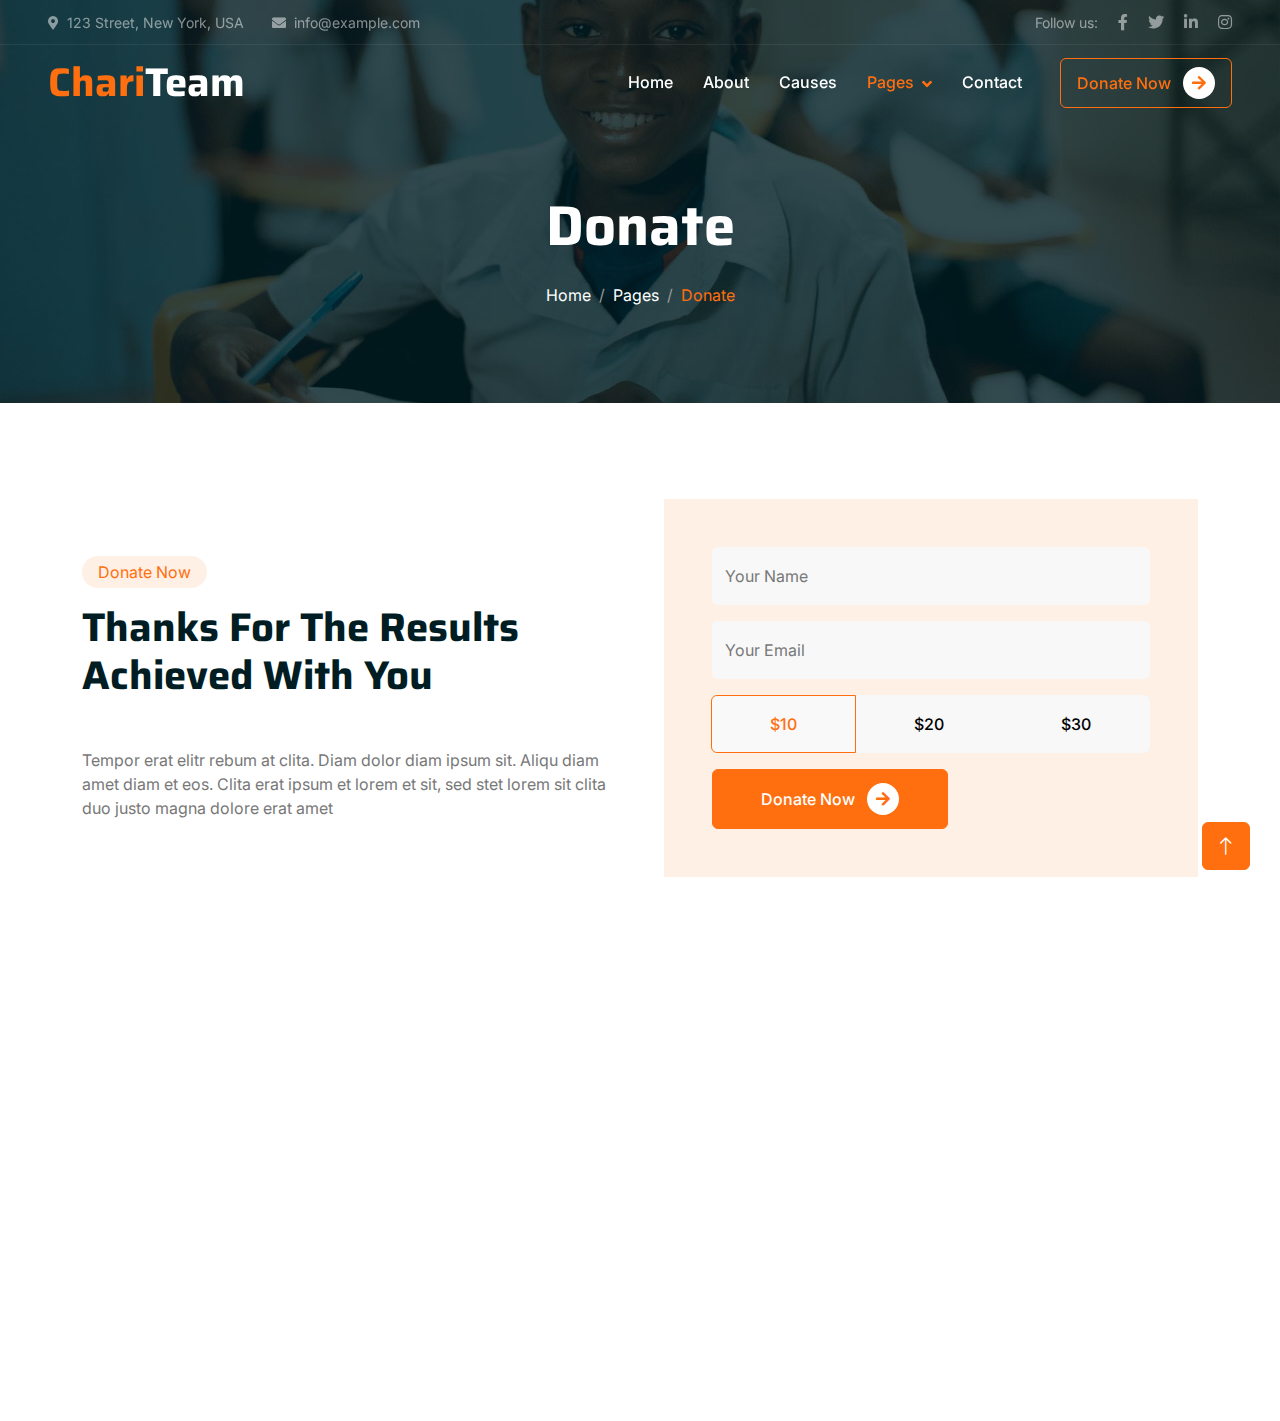
<file: donate.html>
<!DOCTYPE html>
<html lang="en">

<head>
    <meta charset="utf-8">
    <title>ChariTeam - Free Nonprofit Website Template</title>
    <meta content="width=device-width, initial-scale=1.0" name="viewport">
    <meta content="" name="keywords">
    <meta content="" name="description">

    <!-- Favicon -->
    <link href="img/favicon.ico" rel="icon">

    <!-- Google Web Fonts -->
    <link rel="preconnect" href="https://fonts.googleapis.com">
    <link rel="preconnect" href="https://fonts.gstatic.com" crossorigin>
    <link href="https://fonts.googleapis.com/css2?family=Inter:wght@400;500;600&family=Saira:wght@500;600;700&display=swap" rel="stylesheet"> 

    <!-- Icon Font Stylesheet -->
    <link href="https://cdnjs.cloudflare.com/ajax/libs/font-awesome/5.10.0/css/all.min.css" rel="stylesheet">
    <link href="https://cdn.jsdelivr.net/npm/bootstrap-icons@1.4.1/font/bootstrap-icons.css" rel="stylesheet">

    <!-- Libraries Stylesheet -->
    <link href="lib/animate/animate.min.css" rel="stylesheet">
    <link href="lib/owlcarousel/assets/owl.carousel.min.css" rel="stylesheet">

    <!-- Customized Bootstrap Stylesheet -->
    <link href="css/bootstrap.min.css" rel="stylesheet">

    <!-- Template Stylesheet -->
    <link href="css/style.css" rel="stylesheet">
</head>

<body>
    <!-- Spinner Start -->
    <div id="spinner" class="show bg-white position-fixed translate-middle w-100 vh-100 top-50 start-50 d-flex align-items-center justify-content-center">
        <div class="spinner-grow text-primary" role="status"></div>
    </div>
    <!-- Spinner End -->


    <!-- Navbar Start -->
    <div class="container-fluid fixed-top px-0 wow fadeIn" data-wow-delay="0.1s">
        <div class="top-bar text-white-50 row gx-0 align-items-center d-none d-lg-flex">
            <div class="col-lg-6 px-5 text-start">
                <small><i class="fa fa-map-marker-alt me-2"></i>123 Street, New York, USA</small>
                <small class="ms-4"><i class="fa fa-envelope me-2"></i>info@example.com</small>
            </div>
            <div class="col-lg-6 px-5 text-end">
                <small>Follow us:</small>
                <a class="text-white-50 ms-3" href=""><i class="fab fa-facebook-f"></i></a>
                <a class="text-white-50 ms-3" href=""><i class="fab fa-twitter"></i></a>
                <a class="text-white-50 ms-3" href=""><i class="fab fa-linkedin-in"></i></a>
                <a class="text-white-50 ms-3" href=""><i class="fab fa-instagram"></i></a>
            </div>
        </div>

        <nav class="navbar navbar-expand-lg navbar-dark py-lg-0 px-lg-5 wow fadeIn" data-wow-delay="0.1s">
            <a href="index.html" class="navbar-brand ms-4 ms-lg-0">
                <h1 class="fw-bold text-primary m-0">Chari<span class="text-white">Team</span></h1>
            </a>
            <button type="button" class="navbar-toggler me-4" data-bs-toggle="collapse" data-bs-target="#navbarCollapse">
                <span class="navbar-toggler-icon"></span>
            </button>
            <div class="collapse navbar-collapse" id="navbarCollapse">
                <div class="navbar-nav ms-auto p-4 p-lg-0">
                    <a href="index.html" class="nav-item nav-link">Home</a>
                    <a href="about.html" class="nav-item nav-link">About</a>
                    <a href="causes.html" class="nav-item nav-link">Causes</a>
                    <div class="nav-item dropdown">
                        <a href="#" class="nav-link dropdown-toggle active" data-bs-toggle="dropdown">Pages</a>
                        <div class="dropdown-menu m-0">
                            <a href="service.html" class="dropdown-item">Service</a>
                            <a href="donate.html" class="dropdown-item active">Donate</a>
                            <a href="team.html" class="dropdown-item">Our Team</a>
                            <a href="testimonial.html" class="dropdown-item">Testimonial</a>
                            <a href="404.html" class="dropdown-item">404 Page</a>
                        </div>
                    </div>
                    <a href="contact.html" class="nav-item nav-link">Contact</a>
                </div>
                <div class="d-none d-lg-flex ms-2">
                    <a class="btn btn-outline-primary py-2 px-3" href="">
                        Donate Now
                        <div class="d-inline-flex btn-sm-square bg-white text-primary rounded-circle ms-2">
                            <i class="fa fa-arrow-right"></i>
                        </div>
                    </a>
                </div>
            </div>
        </nav>
    </div>
    <!-- Navbar End -->


    <!-- Page Header Start -->
    <div class="container-fluid page-header mb-5 wow fadeIn" data-wow-delay="0.1s">
        <div class="container text-center">
            <h1 class="display-4 text-white animated slideInDown mb-4">Donate</h1>
            <nav aria-label="breadcrumb animated slideInDown">
                <ol class="breadcrumb justify-content-center mb-0">
                    <li class="breadcrumb-item"><a class="text-white" href="#">Home</a></li>
                    <li class="breadcrumb-item"><a class="text-white" href="#">Pages</a></li>
                    <li class="breadcrumb-item text-primary active" aria-current="page">Donate</li>
                </ol>
            </nav>
        </div>
    </div>
    <!-- Page Header End -->


    <!-- Donate Start -->
    <div class="container-fluid py-5">
        <div class="container">
            <div class="row g-5 align-items-center">
                <div class="col-lg-6 wow fadeIn" data-wow-delay="0.1s">
                    <div class="d-inline-block rounded-pill bg-secondary text-primary py-1 px-3 mb-3">Donate Now</div>
                    <h1 class="display-6 mb-5">Thanks For The Results Achieved With You</h1>
                    <p class="mb-0">Tempor erat elitr rebum at clita. Diam dolor diam ipsum sit. Aliqu diam amet diam et eos. Clita erat ipsum et lorem et sit, sed stet lorem sit clita duo justo magna dolore erat amet</p>
                </div>
                <div class="col-lg-6 wow fadeIn" data-wow-delay="0.5s">
                    <div class="h-100 bg-secondary p-5">
                        <form>
                            <div class="row g-3">
                                <div class="col-12">
                                    <div class="form-floating">
                                        <input type="text" class="form-control bg-light border-0" id="name" placeholder="Your Name">
                                        <label for="name">Your Name</label>
                                    </div>
                                </div>
                                <div class="col-12">
                                    <div class="form-floating">
                                        <input type="email" class="form-control bg-light border-0" id="email" placeholder="Your Email">
                                        <label for="email">Your Email</label>
                                    </div>
                                </div>
                                <div class="col-12">
                                    <div class="btn-group d-flex justify-content-around">
                                        <input type="radio" class="btn-check" name="btnradio" id="btnradio1" checked>
                                        <label class="btn btn-light py-3" for="btnradio1">$10</label>

                                        <input type="radio" class="btn-check" name="btnradio" id="btnradio2">
                                        <label class="btn btn-light py-3" for="btnradio2">$20</label>

                                        <input type="radio" class="btn-check" name="btnradio" id="btnradio3">
                                        <label class="btn btn-light py-3" for="btnradio3">$30</label>
                                    </div>
                                </div>
                                <div class="col-12">
                                    <button class="btn btn-primary px-5" style="height: 60px;">
                                        Donate Now
                                        <div class="d-inline-flex btn-sm-square bg-white text-primary rounded-circle ms-2">
                                            <i class="fa fa-arrow-right"></i>
                                        </div>
                                    </button>
                                </div>
                            </div>
                        </form>
                    </div>
                </div>
            </div>
        </div>
    </div>
    <!-- Donate End -->
        

    <!-- Footer Start -->
    <div class="container-fluid bg-dark text-white-50 footer mt-5 pt-5 wow fadeIn" data-wow-delay="0.1s">
        <div class="container py-5">
            <div class="row g-5">
                <div class="col-lg-3 col-md-6">
                    <h1 class="fw-bold text-primary mb-4">Chari<span class="text-white">Team</span></h1>
                    <p>Diam dolor diam ipsum sit. Aliqu diam amet diam et eos. Clita erat ipsum et lorem et sit, sed stet lorem sit clita</p>
                    <div class="d-flex pt-2">
                        <a class="btn btn-square me-1" href=""><i class="fab fa-twitter"></i></a>
                        <a class="btn btn-square me-1" href=""><i class="fab fa-facebook-f"></i></a>
                        <a class="btn btn-square me-1" href=""><i class="fab fa-youtube"></i></a>
                        <a class="btn btn-square me-0" href=""><i class="fab fa-linkedin-in"></i></a>
                    </div>
                </div>
                <div class="col-lg-3 col-md-6">
                    <h5 class="text-light mb-4">Address</h5>
                    <p><i class="fa fa-map-marker-alt me-3"></i>123 Street, New York, USA</p>
                    <p><i class="fa fa-phone-alt me-3"></i>+012 345 67890</p>
                    <p><i class="fa fa-envelope me-3"></i>info@example.com</p>
                </div>
                <div class="col-lg-3 col-md-6">
                    <h5 class="text-light mb-4">Quick Links</h5>
                    <a class="btn btn-link" href="">About Us</a>
                    <a class="btn btn-link" href="">Contact Us</a>
                    <a class="btn btn-link" href="">Our Services</a>
                    <a class="btn btn-link" href="">Terms & Condition</a>
                    <a class="btn btn-link" href="">Support</a>
                </div>
                <div class="col-lg-3 col-md-6">
                    <h5 class="text-light mb-4">Newsletter</h5>
                    <p>Dolor amet sit justo amet elitr clita ipsum elitr est.</p>
                    <div class="position-relative mx-auto" style="max-width: 400px;">
                        <input class="form-control bg-transparent w-100 py-3 ps-4 pe-5" type="text" placeholder="Your email">
                        <button type="button" class="btn btn-primary py-2 position-absolute top-0 end-0 mt-2 me-2">SignUp</button>
                    </div>
                </div>
            </div>
        </div>
        <div class="container-fluid copyright">
            <div class="container">
                <div class="row">
                    <div class="col-md-6 text-center text-md-start mb-3 mb-md-0">
                        &copy; <a href="#">Your Site Name</a>, All Right Reserved.
                    </div>
                    <div class="col-md-6 text-center text-md-end">
                        <!--/*** This template is free as long as you keep the footer author’s credit link/attribution link/backlink. If you'd like to use the template without the footer author’s credit link/attribution link/backlink, you can purchase the Credit Removal License from "https://htmlcodex.com/credit-removal". Thank you for your support. ***/-->
                        Designed By <a href="https://htmlcodex.com">HTML Codex</a>
                    </div>
                </div>
            </div>
        </div>
    </div>
    <!-- Footer End -->


    <!-- Back to Top -->
    <a href="#" class="btn btn-lg btn-primary btn-lg-square back-to-top"><i class="bi bi-arrow-up"></i></a>


    <!-- JavaScript Libraries -->
    <script src="https://code.jquery.com/jquery-3.4.1.min.js"></script>
    <script src="https://cdn.jsdelivr.net/npm/bootstrap@5.0.0/dist/js/bootstrap.bundle.min.js"></script>
    <script src="lib/wow/wow.min.js"></script>
    <script src="lib/easing/easing.min.js"></script>
    <script src="lib/waypoints/waypoints.min.js"></script>
    <script src="lib/owlcarousel/owl.carousel.min.js"></script>
    <script src="lib/parallax/parallax.min.js"></script>

    <!-- Template Javascript -->
    <script src="js/main.js"></script>
</body>

</html>
</file>
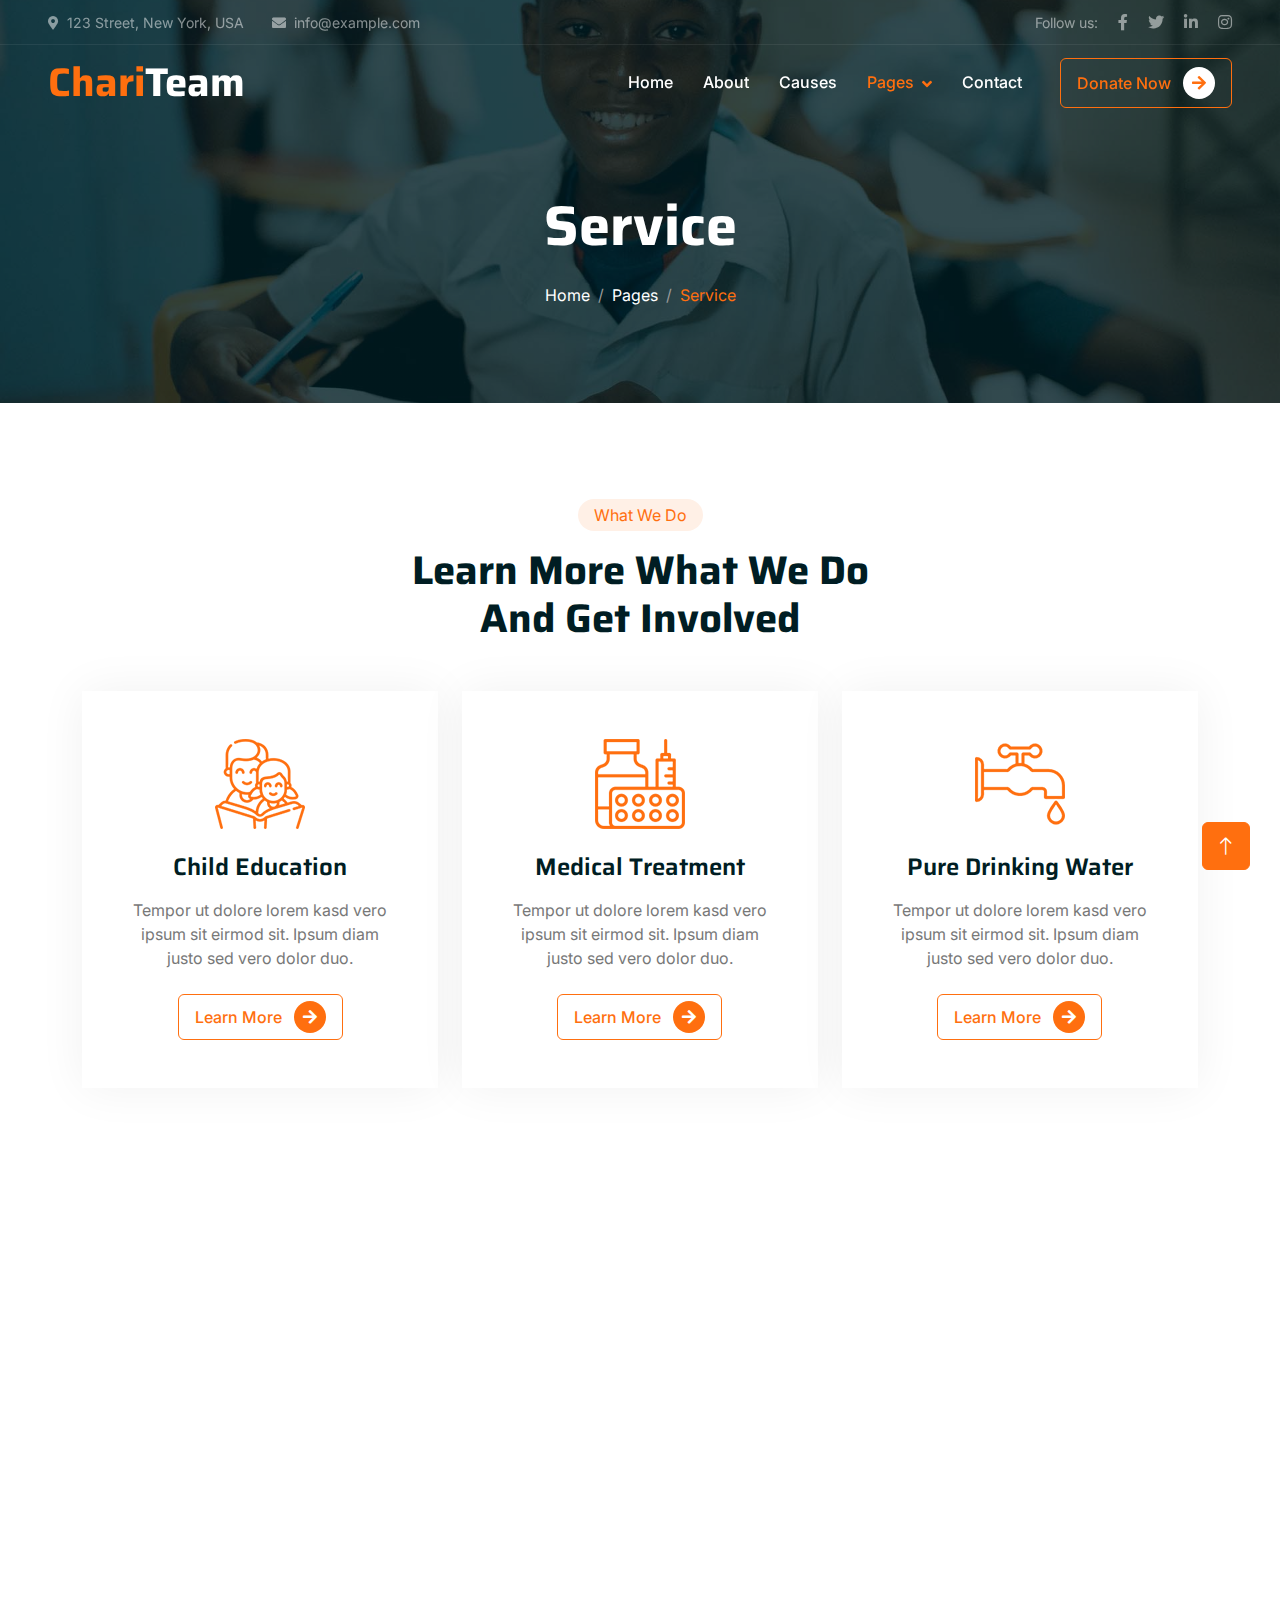
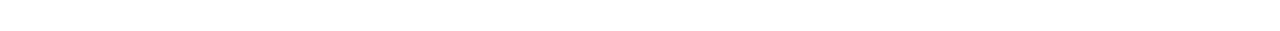
<file: service.html>
<!DOCTYPE html>
<html lang="en">

<head>
    <meta charset="utf-8">
    <title>ChariTeam - Free Nonprofit Website Template</title>
    <meta content="width=device-width, initial-scale=1.0" name="viewport">
    <meta content="" name="keywords">
    <meta content="" name="description">

    <!-- Favicon -->
    <link href="img/favicon.ico" rel="icon">

    <!-- Google Web Fonts -->
    <link rel="preconnect" href="https://fonts.googleapis.com">
    <link rel="preconnect" href="https://fonts.gstatic.com" crossorigin>
    <link href="https://fonts.googleapis.com/css2?family=Inter:wght@400;500;600&family=Saira:wght@500;600;700&display=swap" rel="stylesheet"> 

    <!-- Icon Font Stylesheet -->
    <link href="https://cdnjs.cloudflare.com/ajax/libs/font-awesome/5.10.0/css/all.min.css" rel="stylesheet">
    <link href="https://cdn.jsdelivr.net/npm/bootstrap-icons@1.4.1/font/bootstrap-icons.css" rel="stylesheet">

    <!-- Libraries Stylesheet -->
    <link href="lib/animate/animate.min.css" rel="stylesheet">
    <link href="lib/owlcarousel/assets/owl.carousel.min.css" rel="stylesheet">

    <!-- Customized Bootstrap Stylesheet -->
    <link href="css/bootstrap.min.css" rel="stylesheet">

    <!-- Template Stylesheet -->
    <link href="css/style.css" rel="stylesheet">
</head>

<body>
    <!-- Spinner Start -->
    <div id="spinner" class="show bg-white position-fixed translate-middle w-100 vh-100 top-50 start-50 d-flex align-items-center justify-content-center">
        <div class="spinner-grow text-primary" role="status"></div>
    </div>
    <!-- Spinner End -->


    <!-- Navbar Start -->
    <div class="container-fluid fixed-top px-0 wow fadeIn" data-wow-delay="0.1s">
        <div class="top-bar text-white-50 row gx-0 align-items-center d-none d-lg-flex">
            <div class="col-lg-6 px-5 text-start">
                <small><i class="fa fa-map-marker-alt me-2"></i>123 Street, New York, USA</small>
                <small class="ms-4"><i class="fa fa-envelope me-2"></i>info@example.com</small>
            </div>
            <div class="col-lg-6 px-5 text-end">
                <small>Follow us:</small>
                <a class="text-white-50 ms-3" href=""><i class="fab fa-facebook-f"></i></a>
                <a class="text-white-50 ms-3" href=""><i class="fab fa-twitter"></i></a>
                <a class="text-white-50 ms-3" href=""><i class="fab fa-linkedin-in"></i></a>
                <a class="text-white-50 ms-3" href=""><i class="fab fa-instagram"></i></a>
            </div>
        </div>

        <nav class="navbar navbar-expand-lg navbar-dark py-lg-0 px-lg-5 wow fadeIn" data-wow-delay="0.1s">
            <a href="index.html" class="navbar-brand ms-4 ms-lg-0">
                <h1 class="fw-bold text-primary m-0">Chari<span class="text-white">Team</span></h1>
            </a>
            <button type="button" class="navbar-toggler me-4" data-bs-toggle="collapse" data-bs-target="#navbarCollapse">
                <span class="navbar-toggler-icon"></span>
            </button>
            <div class="collapse navbar-collapse" id="navbarCollapse">
                <div class="navbar-nav ms-auto p-4 p-lg-0">
                    <a href="index.html" class="nav-item nav-link">Home</a>
                    <a href="about.html" class="nav-item nav-link">About</a>
                    <a href="causes.html" class="nav-item nav-link">Causes</a>
                    <div class="nav-item dropdown">
                        <a href="#" class="nav-link dropdown-toggle active" data-bs-toggle="dropdown">Pages</a>
                        <div class="dropdown-menu m-0">
                            <a href="service.html" class="dropdown-item active">Service</a>
                            <a href="donate.html" class="dropdown-item">Donate</a>
                            <a href="team.html" class="dropdown-item">Our Team</a>
                            <a href="testimonial.html" class="dropdown-item">Testimonial</a>
                            <a href="404.html" class="dropdown-item">404 Page</a>
                        </div>
                    </div>
                    <a href="contact.html" class="nav-item nav-link">Contact</a>
                </div>
                <div class="d-none d-lg-flex ms-2">
                    <a class="btn btn-outline-primary py-2 px-3" href="">
                        Donate Now
                        <div class="d-inline-flex btn-sm-square bg-white text-primary rounded-circle ms-2">
                            <i class="fa fa-arrow-right"></i>
                        </div>
                    </a>
                </div>
            </div>
        </nav>
    </div>
    <!-- Navbar End -->


    <!-- Page Header Start -->
    <div class="container-fluid page-header mb-5 wow fadeIn" data-wow-delay="0.1s">
        <div class="container text-center">
            <h1 class="display-4 text-white animated slideInDown mb-4">Service</h1>
            <nav aria-label="breadcrumb animated slideInDown">
                <ol class="breadcrumb justify-content-center mb-0">
                    <li class="breadcrumb-item"><a class="text-white" href="#">Home</a></li>
                    <li class="breadcrumb-item"><a class="text-white" href="#">Pages</a></li>
                    <li class="breadcrumb-item text-primary active" aria-current="page">Service</li>
                </ol>
            </nav>
        </div>
    </div>
    <!-- Page Header End -->


    <!-- Service Start -->
    <div class="container-xxl py-5">
        <div class="container">
            <div class="text-center mx-auto mb-5 wow fadeInUp" data-wow-delay="0.1s" style="max-width: 500px;">
                <div class="d-inline-block rounded-pill bg-secondary text-primary py-1 px-3 mb-3">What We Do</div>
                <h1 class="display-6 mb-5">Learn More What We Do And Get Involved</h1>
            </div>
            <div class="row g-4 justify-content-center">
                <div class="col-lg-4 col-md-6 wow fadeInUp" data-wow-delay="0.1s">
                    <div class="service-item bg-white text-center h-100 p-4 p-xl-5">
                        <img class="img-fluid mb-4" src="img/icon-1.png" alt="">
                        <h4 class="mb-3">Child Education</h4>
                        <p class="mb-4">Tempor ut dolore lorem kasd vero ipsum sit eirmod sit. Ipsum diam justo sed vero dolor duo.</p>
                        <a class="btn btn-outline-primary px-3" href="">
                            Learn More
                            <div class="d-inline-flex btn-sm-square bg-primary text-white rounded-circle ms-2">
                                <i class="fa fa-arrow-right"></i>
                            </div>
                        </a>
                    </div>
                </div>
                <div class="col-lg-4 col-md-6 wow fadeInUp" data-wow-delay="0.3s">
                    <div class="service-item bg-white text-center h-100 p-4 p-xl-5">
                        <img class="img-fluid mb-4" src="img/icon-2.png" alt="">
                        <h4 class="mb-3">Medical Treatment</h4>
                        <p class="mb-4">Tempor ut dolore lorem kasd vero ipsum sit eirmod sit. Ipsum diam justo sed vero dolor duo.</p>
                        <a class="btn btn-outline-primary px-3" href="">
                            Learn More
                            <div class="d-inline-flex btn-sm-square bg-primary text-white rounded-circle ms-2">
                                <i class="fa fa-arrow-right"></i>
                            </div>
                        </a>
                    </div>
                </div>
                <div class="col-lg-4 col-md-6 wow fadeInUp" data-wow-delay="0.5s">
                    <div class="service-item bg-white text-center h-100 p-4 p-xl-5">
                        <img class="img-fluid mb-4" src="img/icon-3.png" alt="">
                        <h4 class="mb-3">Pure Drinking Water</h4>
                        <p class="mb-4">Tempor ut dolore lorem kasd vero ipsum sit eirmod sit. Ipsum diam justo sed vero dolor duo.</p>
                        <a class="btn btn-outline-primary px-3" href="">
                            Learn More
                            <div class="d-inline-flex btn-sm-square bg-primary text-white rounded-circle ms-2">
                                <i class="fa fa-arrow-right"></i>
                            </div>
                        </a>
                    </div>
                </div>
            </div>
        </div>
    </div>
    <!-- Service End -->
        

    <!-- Footer Start -->
    <div class="container-fluid bg-dark text-white-50 footer mt-5 pt-5 wow fadeIn" data-wow-delay="0.1s">
        <div class="container py-5">
            <div class="row g-5">
                <div class="col-lg-3 col-md-6">
                    <h1 class="fw-bold text-primary mb-4">Chari<span class="text-white">Team</span></h1>
                    <p>Diam dolor diam ipsum sit. Aliqu diam amet diam et eos. Clita erat ipsum et lorem et sit, sed stet lorem sit clita</p>
                    <div class="d-flex pt-2">
                        <a class="btn btn-square me-1" href=""><i class="fab fa-twitter"></i></a>
                        <a class="btn btn-square me-1" href=""><i class="fab fa-facebook-f"></i></a>
                        <a class="btn btn-square me-1" href=""><i class="fab fa-youtube"></i></a>
                        <a class="btn btn-square me-0" href=""><i class="fab fa-linkedin-in"></i></a>
                    </div>
                </div>
                <div class="col-lg-3 col-md-6">
                    <h5 class="text-light mb-4">Address</h5>
                    <p><i class="fa fa-map-marker-alt me-3"></i>123 Street, New York, USA</p>
                    <p><i class="fa fa-phone-alt me-3"></i>+012 345 67890</p>
                    <p><i class="fa fa-envelope me-3"></i>info@example.com</p>
                </div>
                <div class="col-lg-3 col-md-6">
                    <h5 class="text-light mb-4">Quick Links</h5>
                    <a class="btn btn-link" href="">About Us</a>
                    <a class="btn btn-link" href="">Contact Us</a>
                    <a class="btn btn-link" href="">Our Services</a>
                    <a class="btn btn-link" href="">Terms & Condition</a>
                    <a class="btn btn-link" href="">Support</a>
                </div>
                <div class="col-lg-3 col-md-6">
                    <h5 class="text-light mb-4">Newsletter</h5>
                    <p>Dolor amet sit justo amet elitr clita ipsum elitr est.</p>
                    <div class="position-relative mx-auto" style="max-width: 400px;">
                        <input class="form-control bg-transparent w-100 py-3 ps-4 pe-5" type="text" placeholder="Your email">
                        <button type="button" class="btn btn-primary py-2 position-absolute top-0 end-0 mt-2 me-2">SignUp</button>
                    </div>
                </div>
            </div>
        </div>
        <div class="container-fluid copyright">
            <div class="container">
                <div class="row">
                    <div class="col-md-6 text-center text-md-start mb-3 mb-md-0">
                        &copy; <a href="#">Your Site Name</a>, All Right Reserved.
                    </div>
                    <div class="col-md-6 text-center text-md-end">
                        <!--/*** This template is free as long as you keep the footer author’s credit link/attribution link/backlink. If you'd like to use the template without the footer author’s credit link/attribution link/backlink, you can purchase the Credit Removal License from "https://htmlcodex.com/credit-removal". Thank you for your support. ***/-->
                        Designed By <a href="https://htmlcodex.com">HTML Codex</a>
                    </div>
                </div>
            </div>
        </div>
    </div>
    <!-- Footer End -->


    <!-- Back to Top -->
    <a href="#" class="btn btn-lg btn-primary btn-lg-square back-to-top"><i class="bi bi-arrow-up"></i></a>


    <!-- JavaScript Libraries -->
    <script src="https://code.jquery.com/jquery-3.4.1.min.js"></script>
    <script src="https://cdn.jsdelivr.net/npm/bootstrap@5.0.0/dist/js/bootstrap.bundle.min.js"></script>
    <script src="lib/wow/wow.min.js"></script>
    <script src="lib/easing/easing.min.js"></script>
    <script src="lib/waypoints/waypoints.min.js"></script>
    <script src="lib/owlcarousel/owl.carousel.min.js"></script>
    <script src="lib/parallax/parallax.min.js"></script>

    <!-- Template Javascript -->
    <script src="js/main.js"></script>
</body>

</html>
</file>
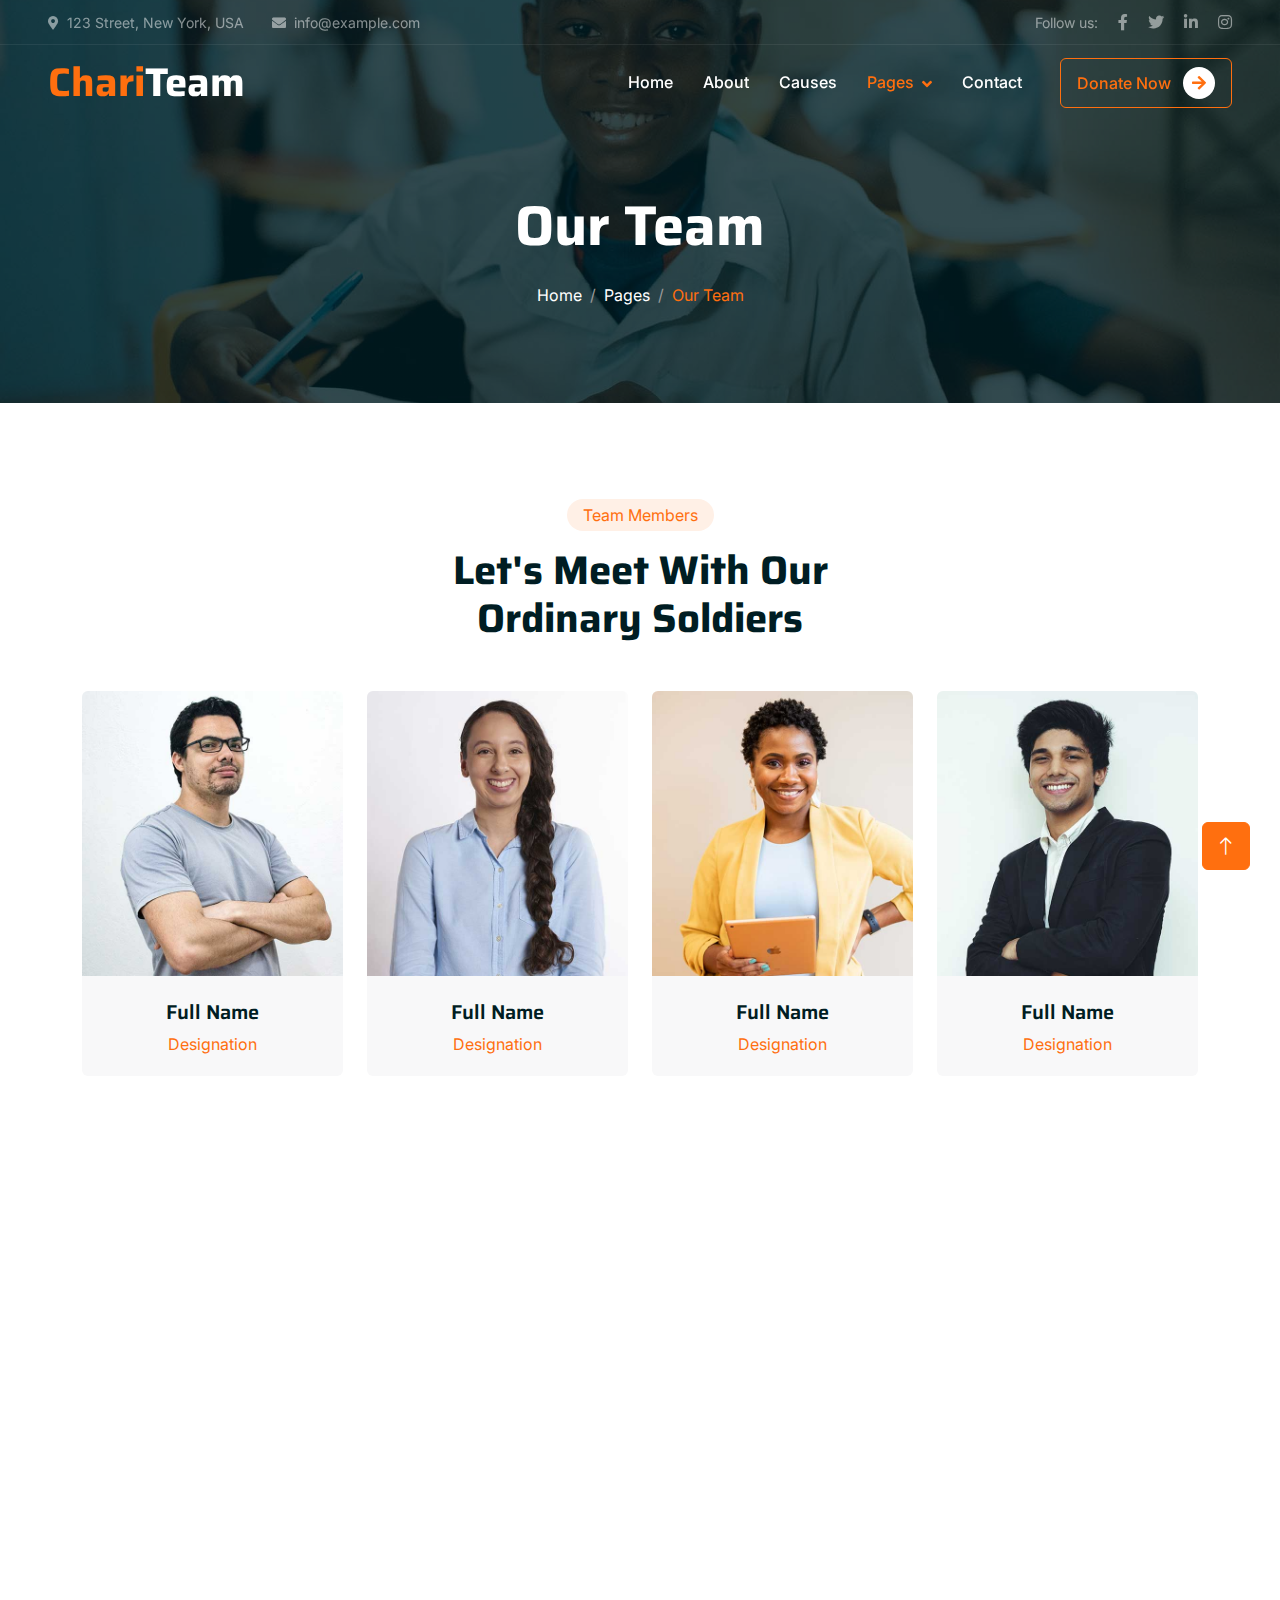
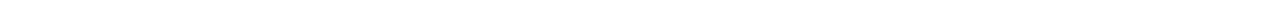
<file: team.html>
<!DOCTYPE html>
<html lang="en">

<head>
    <meta charset="utf-8">
    <title>ChariTeam - Free Nonprofit Website Template</title>
    <meta content="width=device-width, initial-scale=1.0" name="viewport">
    <meta content="" name="keywords">
    <meta content="" name="description">

    <!-- Favicon -->
    <link href="img/favicon.ico" rel="icon">

    <!-- Google Web Fonts -->
    <link rel="preconnect" href="https://fonts.googleapis.com">
    <link rel="preconnect" href="https://fonts.gstatic.com" crossorigin>
    <link href="https://fonts.googleapis.com/css2?family=Inter:wght@400;500;600&family=Saira:wght@500;600;700&display=swap" rel="stylesheet"> 

    <!-- Icon Font Stylesheet -->
    <link href="https://cdnjs.cloudflare.com/ajax/libs/font-awesome/5.10.0/css/all.min.css" rel="stylesheet">
    <link href="https://cdn.jsdelivr.net/npm/bootstrap-icons@1.4.1/font/bootstrap-icons.css" rel="stylesheet">

    <!-- Libraries Stylesheet -->
    <link href="lib/animate/animate.min.css" rel="stylesheet">
    <link href="lib/owlcarousel/assets/owl.carousel.min.css" rel="stylesheet">

    <!-- Customized Bootstrap Stylesheet -->
    <link href="css/bootstrap.min.css" rel="stylesheet">

    <!-- Template Stylesheet -->
    <link href="css/style.css" rel="stylesheet">
</head>

<body>
    <!-- Spinner Start -->
    <div id="spinner" class="show bg-white position-fixed translate-middle w-100 vh-100 top-50 start-50 d-flex align-items-center justify-content-center">
        <div class="spinner-grow text-primary" role="status"></div>
    </div>
    <!-- Spinner End -->


    <!-- Navbar Start -->
    <div class="container-fluid fixed-top px-0 wow fadeIn" data-wow-delay="0.1s">
        <div class="top-bar text-white-50 row gx-0 align-items-center d-none d-lg-flex">
            <div class="col-lg-6 px-5 text-start">
                <small><i class="fa fa-map-marker-alt me-2"></i>123 Street, New York, USA</small>
                <small class="ms-4"><i class="fa fa-envelope me-2"></i>info@example.com</small>
            </div>
            <div class="col-lg-6 px-5 text-end">
                <small>Follow us:</small>
                <a class="text-white-50 ms-3" href=""><i class="fab fa-facebook-f"></i></a>
                <a class="text-white-50 ms-3" href=""><i class="fab fa-twitter"></i></a>
                <a class="text-white-50 ms-3" href=""><i class="fab fa-linkedin-in"></i></a>
                <a class="text-white-50 ms-3" href=""><i class="fab fa-instagram"></i></a>
            </div>
        </div>

        <nav class="navbar navbar-expand-lg navbar-dark py-lg-0 px-lg-5 wow fadeIn" data-wow-delay="0.1s">
            <a href="index.html" class="navbar-brand ms-4 ms-lg-0">
                <h1 class="fw-bold text-primary m-0">Chari<span class="text-white">Team</span></h1>
            </a>
            <button type="button" class="navbar-toggler me-4" data-bs-toggle="collapse" data-bs-target="#navbarCollapse">
                <span class="navbar-toggler-icon"></span>
            </button>
            <div class="collapse navbar-collapse" id="navbarCollapse">
                <div class="navbar-nav ms-auto p-4 p-lg-0">
                    <a href="index.html" class="nav-item nav-link">Home</a>
                    <a href="about.html" class="nav-item nav-link">About</a>
                    <a href="causes.html" class="nav-item nav-link">Causes</a>
                    <div class="nav-item dropdown">
                        <a href="#" class="nav-link dropdown-toggle active" data-bs-toggle="dropdown">Pages</a>
                        <div class="dropdown-menu m-0">
                            <a href="service.html" class="dropdown-item">Service</a>
                            <a href="donate.html" class="dropdown-item">Donate</a>
                            <a href="team.html" class="dropdown-item active">Our Team</a>
                            <a href="testimonial.html" class="dropdown-item">Testimonial</a>
                            <a href="404.html" class="dropdown-item">404 Page</a>
                        </div>
                    </div>
                    <a href="contact.html" class="nav-item nav-link">Contact</a>
                </div>
                <div class="d-none d-lg-flex ms-2">
                    <a class="btn btn-outline-primary py-2 px-3" href="">
                        Donate Now
                        <div class="d-inline-flex btn-sm-square bg-white text-primary rounded-circle ms-2">
                            <i class="fa fa-arrow-right"></i>
                        </div>
                    </a>
                </div>
            </div>
        </nav>
    </div>
    <!-- Navbar End -->


    <!-- Page Header Start -->
    <div class="container-fluid page-header mb-5 wow fadeIn" data-wow-delay="0.1s">
        <div class="container text-center">
            <h1 class="display-4 text-white animated slideInDown mb-4">Our Team</h1>
            <nav aria-label="breadcrumb animated slideInDown">
                <ol class="breadcrumb justify-content-center mb-0">
                    <li class="breadcrumb-item"><a class="text-white" href="#">Home</a></li>
                    <li class="breadcrumb-item"><a class="text-white" href="#">Pages</a></li>
                    <li class="breadcrumb-item text-primary active" aria-current="page">Our Team</li>
                </ol>
            </nav>
        </div>
    </div>
    <!-- Page Header End -->


    <!-- Team Start -->
    <div class="container-xxl py-5">
        <div class="container">
            <div class="text-center mx-auto mb-5 wow fadeInUp" data-wow-delay="0.1s" style="max-width: 500px;">
                <div class="d-inline-block rounded-pill bg-secondary text-primary py-1 px-3 mb-3">Team Members</div>
                <h1 class="display-6 mb-5">Let's Meet With Our Ordinary Soldiers</h1>
            </div>
            <div class="row g-4">
                <div class="col-lg-3 col-md-6 wow fadeInUp" data-wow-delay="0.1s">
                    <div class="team-item position-relative rounded overflow-hidden">
                        <div class="overflow-hidden">
                            <img class="img-fluid" src="img/team-1.jpg" alt="">
                        </div>
                        <div class="team-text bg-light text-center p-4">
                            <h5>Full Name</h5>
                            <p class="text-primary">Designation</p>
                            <div class="team-social text-center">
                                <a class="btn btn-square" href=""><i class="fab fa-facebook-f"></i></a>
                                <a class="btn btn-square" href=""><i class="fab fa-twitter"></i></a>
                                <a class="btn btn-square" href=""><i class="fab fa-instagram"></i></a>
                            </div>
                        </div>
                    </div>
                </div>
                <div class="col-lg-3 col-md-6 wow fadeInUp" data-wow-delay="0.3s">
                    <div class="team-item position-relative rounded overflow-hidden">
                        <div class="overflow-hidden">
                            <img class="img-fluid" src="img/team-2.jpg" alt="">
                        </div>
                        <div class="team-text bg-light text-center p-4">
                            <h5>Full Name</h5>
                            <p class="text-primary">Designation</p>
                            <div class="team-social text-center">
                                <a class="btn btn-square" href=""><i class="fab fa-facebook-f"></i></a>
                                <a class="btn btn-square" href=""><i class="fab fa-twitter"></i></a>
                                <a class="btn btn-square" href=""><i class="fab fa-instagram"></i></a>
                            </div>
                        </div>
                    </div>
                </div>
                <div class="col-lg-3 col-md-6 wow fadeInUp" data-wow-delay="0.5s">
                    <div class="team-item position-relative rounded overflow-hidden">
                        <div class="overflow-hidden">
                            <img class="img-fluid" src="img/team-3.jpg" alt="">
                        </div>
                        <div class="team-text bg-light text-center p-4">
                            <h5>Full Name</h5>
                            <p class="text-primary">Designation</p>
                            <div class="team-social text-center">
                                <a class="btn btn-square" href=""><i class="fab fa-facebook-f"></i></a>
                                <a class="btn btn-square" href=""><i class="fab fa-twitter"></i></a>
                                <a class="btn btn-square" href=""><i class="fab fa-instagram"></i></a>
                            </div>
                        </div>
                    </div>
                </div>
                <div class="col-lg-3 col-md-6 wow fadeInUp" data-wow-delay="0.7s">
                    <div class="team-item position-relative rounded overflow-hidden">
                        <div class="overflow-hidden">
                            <img class="img-fluid" src="img/team-4.jpg" alt="">
                        </div>
                        <div class="team-text bg-light text-center p-4">
                            <h5>Full Name</h5>
                            <p class="text-primary">Designation</p>
                            <div class="team-social text-center">
                                <a class="btn btn-square" href=""><i class="fab fa-facebook-f"></i></a>
                                <a class="btn btn-square" href=""><i class="fab fa-twitter"></i></a>
                                <a class="btn btn-square" href=""><i class="fab fa-instagram"></i></a>
                            </div>
                        </div>
                    </div>
                </div>
            </div>
        </div>
    </div>
    <!-- Team End -->


    <!-- Footer Start -->
    <div class="container-fluid bg-dark text-white-50 footer mt-5 pt-5 wow fadeIn" data-wow-delay="0.1s">
        <div class="container py-5">
            <div class="row g-5">
                <div class="col-lg-3 col-md-6">
                    <h1 class="fw-bold text-primary mb-4">Chari<span class="text-white">Team</span></h1>
                    <p>Diam dolor diam ipsum sit. Aliqu diam amet diam et eos. Clita erat ipsum et lorem et sit, sed stet lorem sit clita</p>
                    <div class="d-flex pt-2">
                        <a class="btn btn-square me-1" href=""><i class="fab fa-twitter"></i></a>
                        <a class="btn btn-square me-1" href=""><i class="fab fa-facebook-f"></i></a>
                        <a class="btn btn-square me-1" href=""><i class="fab fa-youtube"></i></a>
                        <a class="btn btn-square me-0" href=""><i class="fab fa-linkedin-in"></i></a>
                    </div>
                </div>
                <div class="col-lg-3 col-md-6">
                    <h5 class="text-light mb-4">Address</h5>
                    <p><i class="fa fa-map-marker-alt me-3"></i>123 Street, New York, USA</p>
                    <p><i class="fa fa-phone-alt me-3"></i>+012 345 67890</p>
                    <p><i class="fa fa-envelope me-3"></i>info@example.com</p>
                </div>
                <div class="col-lg-3 col-md-6">
                    <h5 class="text-light mb-4">Quick Links</h5>
                    <a class="btn btn-link" href="">About Us</a>
                    <a class="btn btn-link" href="">Contact Us</a>
                    <a class="btn btn-link" href="">Our Services</a>
                    <a class="btn btn-link" href="">Terms & Condition</a>
                    <a class="btn btn-link" href="">Support</a>
                </div>
                <div class="col-lg-3 col-md-6">
                    <h5 class="text-light mb-4">Newsletter</h5>
                    <p>Dolor amet sit justo amet elitr clita ipsum elitr est.</p>
                    <div class="position-relative mx-auto" style="max-width: 400px;">
                        <input class="form-control bg-transparent w-100 py-3 ps-4 pe-5" type="text" placeholder="Your email">
                        <button type="button" class="btn btn-primary py-2 position-absolute top-0 end-0 mt-2 me-2">SignUp</button>
                    </div>
                </div>
            </div>
        </div>
        <div class="container-fluid copyright">
            <div class="container">
                <div class="row">
                    <div class="col-md-6 text-center text-md-start mb-3 mb-md-0">
                        &copy; <a href="#">Your Site Name</a>, All Right Reserved.
                    </div>
                    <div class="col-md-6 text-center text-md-end">
                        <!--/*** This template is free as long as you keep the footer author’s credit link/attribution link/backlink. If you'd like to use the template without the footer author’s credit link/attribution link/backlink, you can purchase the Credit Removal License from "https://htmlcodex.com/credit-removal". Thank you for your support. ***/-->
                        Designed By <a href="https://htmlcodex.com">HTML Codex</a>
                    </div>
                </div>
            </div>
        </div>
    </div>
    <!-- Footer End -->


    <!-- Back to Top -->
    <a href="#" class="btn btn-lg btn-primary btn-lg-square back-to-top"><i class="bi bi-arrow-up"></i></a>


    <!-- JavaScript Libraries -->
    <script src="https://code.jquery.com/jquery-3.4.1.min.js"></script>
    <script src="https://cdn.jsdelivr.net/npm/bootstrap@5.0.0/dist/js/bootstrap.bundle.min.js"></script>
    <script src="lib/wow/wow.min.js"></script>
    <script src="lib/easing/easing.min.js"></script>
    <script src="lib/waypoints/waypoints.min.js"></script>
    <script src="lib/owlcarousel/owl.carousel.min.js"></script>
    <script src="lib/parallax/parallax.min.js"></script>

    <!-- Template Javascript -->
    <script src="js/main.js"></script>
</body>

</html>
</file>
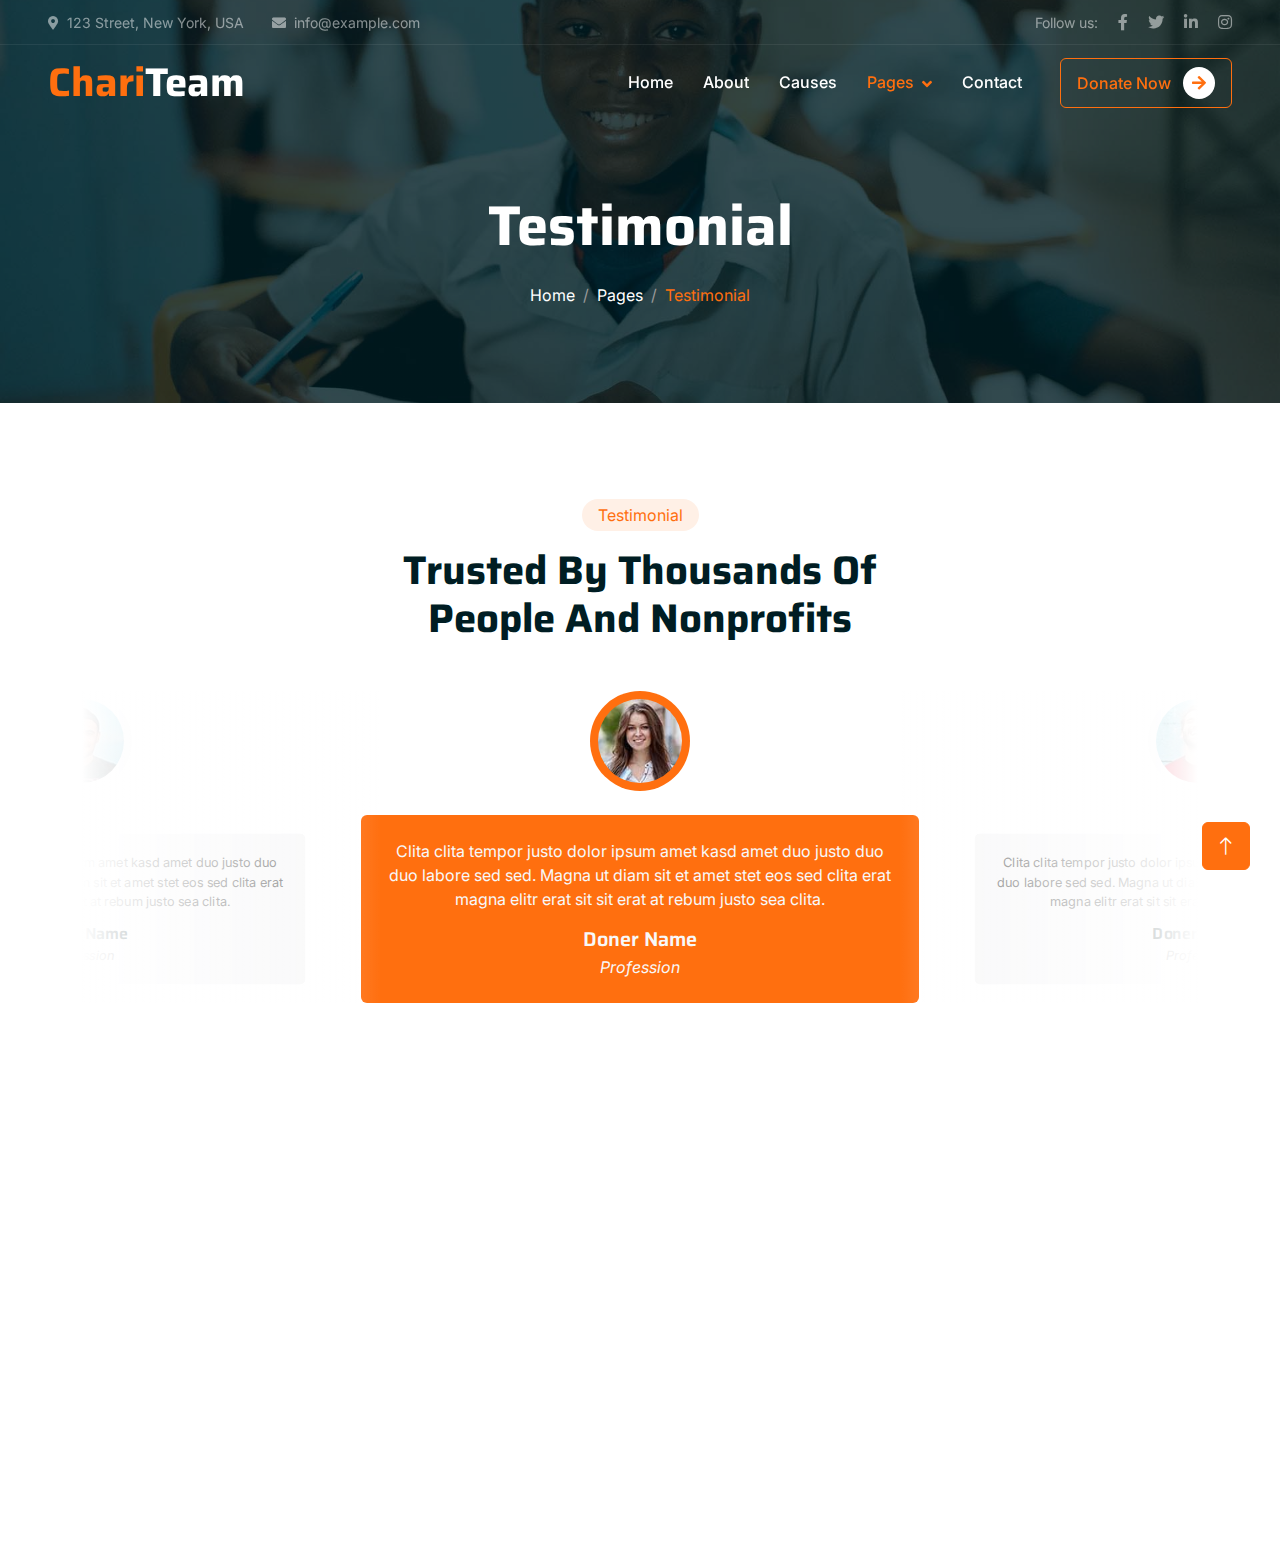
<file: testimonial.html>
<!DOCTYPE html>
<html lang="en">

<head>
    <meta charset="utf-8">
    <title>ChariTeam - Free Nonprofit Website Template</title>
    <meta content="width=device-width, initial-scale=1.0" name="viewport">
    <meta content="" name="keywords">
    <meta content="" name="description">

    <!-- Favicon -->
    <link href="img/favicon.ico" rel="icon">

    <!-- Google Web Fonts -->
    <link rel="preconnect" href="https://fonts.googleapis.com">
    <link rel="preconnect" href="https://fonts.gstatic.com" crossorigin>
    <link href="https://fonts.googleapis.com/css2?family=Inter:wght@400;500;600&family=Saira:wght@500;600;700&display=swap" rel="stylesheet"> 

    <!-- Icon Font Stylesheet -->
    <link href="https://cdnjs.cloudflare.com/ajax/libs/font-awesome/5.10.0/css/all.min.css" rel="stylesheet">
    <link href="https://cdn.jsdelivr.net/npm/bootstrap-icons@1.4.1/font/bootstrap-icons.css" rel="stylesheet">

    <!-- Libraries Stylesheet -->
    <link href="lib/animate/animate.min.css" rel="stylesheet">
    <link href="lib/owlcarousel/assets/owl.carousel.min.css" rel="stylesheet">

    <!-- Customized Bootstrap Stylesheet -->
    <link href="css/bootstrap.min.css" rel="stylesheet">

    <!-- Template Stylesheet -->
    <link href="css/style.css" rel="stylesheet">
</head>

<body>
    <!-- Spinner Start -->
    <div id="spinner" class="show bg-white position-fixed translate-middle w-100 vh-100 top-50 start-50 d-flex align-items-center justify-content-center">
        <div class="spinner-grow text-primary" role="status"></div>
    </div>
    <!-- Spinner End -->


    <!-- Navbar Start -->
    <div class="container-fluid fixed-top px-0 wow fadeIn" data-wow-delay="0.1s">
        <div class="top-bar text-white-50 row gx-0 align-items-center d-none d-lg-flex">
            <div class="col-lg-6 px-5 text-start">
                <small><i class="fa fa-map-marker-alt me-2"></i>123 Street, New York, USA</small>
                <small class="ms-4"><i class="fa fa-envelope me-2"></i>info@example.com</small>
            </div>
            <div class="col-lg-6 px-5 text-end">
                <small>Follow us:</small>
                <a class="text-white-50 ms-3" href=""><i class="fab fa-facebook-f"></i></a>
                <a class="text-white-50 ms-3" href=""><i class="fab fa-twitter"></i></a>
                <a class="text-white-50 ms-3" href=""><i class="fab fa-linkedin-in"></i></a>
                <a class="text-white-50 ms-3" href=""><i class="fab fa-instagram"></i></a>
            </div>
        </div>

        <nav class="navbar navbar-expand-lg navbar-dark py-lg-0 px-lg-5 wow fadeIn" data-wow-delay="0.1s">
            <a href="index.html" class="navbar-brand ms-4 ms-lg-0">
                <h1 class="fw-bold text-primary m-0">Chari<span class="text-white">Team</span></h1>
            </a>
            <button type="button" class="navbar-toggler me-4" data-bs-toggle="collapse" data-bs-target="#navbarCollapse">
                <span class="navbar-toggler-icon"></span>
            </button>
            <div class="collapse navbar-collapse" id="navbarCollapse">
                <div class="navbar-nav ms-auto p-4 p-lg-0">
                    <a href="index.html" class="nav-item nav-link">Home</a>
                    <a href="about.html" class="nav-item nav-link">About</a>
                    <a href="causes.html" class="nav-item nav-link">Causes</a>
                    <div class="nav-item dropdown">
                        <a href="#" class="nav-link dropdown-toggle active" data-bs-toggle="dropdown">Pages</a>
                        <div class="dropdown-menu m-0">
                            <a href="service.html" class="dropdown-item">Service</a>
                            <a href="donate.html" class="dropdown-item">Donate</a>
                            <a href="team.html" class="dropdown-item">Our Team</a>
                            <a href="testimonial.html" class="dropdown-item active">Testimonial</a>
                            <a href="404.html" class="dropdown-item">404 Page</a>
                        </div>
                    </div>
                    <a href="contact.html" class="nav-item nav-link">Contact</a>
                </div>
                <div class="d-none d-lg-flex ms-2">
                    <a class="btn btn-outline-primary py-2 px-3" href="">
                        Donate Now
                        <div class="d-inline-flex btn-sm-square bg-white text-primary rounded-circle ms-2">
                            <i class="fa fa-arrow-right"></i>
                        </div>
                    </a>
                </div>
            </div>
        </nav>
    </div>
    <!-- Navbar End -->


    <!-- Page Header Start -->
    <div class="container-fluid page-header mb-5 wow fadeIn" data-wow-delay="0.1s">
        <div class="container text-center">
            <h1 class="display-4 text-white animated slideInDown mb-4">Testimonial</h1>
            <nav aria-label="breadcrumb animated slideInDown">
                <ol class="breadcrumb justify-content-center mb-0">
                    <li class="breadcrumb-item"><a class="text-white" href="#">Home</a></li>
                    <li class="breadcrumb-item"><a class="text-white" href="#">Pages</a></li>
                    <li class="breadcrumb-item text-primary active" aria-current="page">Testimonial</li>
                </ol>
            </nav>
        </div>
    </div>
    <!-- Page Header End -->


    <!-- Testimonial Start -->
    <div class="container-xxl py-5">
        <div class="container">
            <div class="text-center mx-auto mb-5 wow fadeInUp" data-wow-delay="0.1s" style="max-width: 500px;">
                <div class="d-inline-block rounded-pill bg-secondary text-primary py-1 px-3 mb-3">Testimonial</div>
                <h1 class="display-6 mb-5">Trusted By Thousands Of People And Nonprofits</h1>
            </div>
            <div class="owl-carousel testimonial-carousel wow fadeInUp" data-wow-delay="0.1s">
                <div class="testimonial-item text-center">
                    <img class="img-fluid bg-light rounded-circle p-2 mx-auto mb-4" src="img/testimonial-1.jpg" style="width: 100px; height: 100px;">
                    <div class="testimonial-text rounded text-center p-4">
                        <p>Clita clita tempor justo dolor ipsum amet kasd amet duo justo duo duo labore sed sed. Magna ut diam sit et amet stet eos sed clita erat magna elitr erat sit sit erat at rebum justo sea clita.</p>
                        <h5 class="mb-1">Doner Name</h5>
                        <span class="fst-italic">Profession</span>
                    </div>
                </div>
                <div class="testimonial-item text-center">
                    <img class="img-fluid bg-light rounded-circle p-2 mx-auto mb-4" src="img/testimonial-2.jpg" style="width: 100px; height: 100px;">
                    <div class="testimonial-text rounded text-center p-4">
                        <p>Clita clita tempor justo dolor ipsum amet kasd amet duo justo duo duo labore sed sed. Magna ut diam sit et amet stet eos sed clita erat magna elitr erat sit sit erat at rebum justo sea clita.</p>
                        <h5 class="mb-1">Doner Name</h5>
                        <span class="fst-italic">Profession</span>
                    </div>
                </div>
                <div class="testimonial-item text-center">
                    <img class="img-fluid bg-light rounded-circle p-2 mx-auto mb-4" src="img/testimonial-3.jpg" style="width: 100px; height: 100px;">
                    <div class="testimonial-text rounded text-center p-4">
                        <p>Clita clita tempor justo dolor ipsum amet kasd amet duo justo duo duo labore sed sed. Magna ut diam sit et amet stet eos sed clita erat magna elitr erat sit sit erat at rebum justo sea clita.</p>
                        <h5 class="mb-1">Doner Name</h5>
                        <span class="fst-italic">Profession</span>
                    </div>
                </div>
            </div>
        </div>
    </div>
    <!-- Testimonial End -->
        

    <!-- Footer Start -->
    <div class="container-fluid bg-dark text-white-50 footer mt-5 pt-5 wow fadeIn" data-wow-delay="0.1s">
        <div class="container py-5">
            <div class="row g-5">
                <div class="col-lg-3 col-md-6">
                    <h1 class="fw-bold text-primary mb-4">Chari<span class="text-white">Team</span></h1>
                    <p>Diam dolor diam ipsum sit. Aliqu diam amet diam et eos. Clita erat ipsum et lorem et sit, sed stet lorem sit clita</p>
                    <div class="d-flex pt-2">
                        <a class="btn btn-square me-1" href=""><i class="fab fa-twitter"></i></a>
                        <a class="btn btn-square me-1" href=""><i class="fab fa-facebook-f"></i></a>
                        <a class="btn btn-square me-1" href=""><i class="fab fa-youtube"></i></a>
                        <a class="btn btn-square me-0" href=""><i class="fab fa-linkedin-in"></i></a>
                    </div>
                </div>
                <div class="col-lg-3 col-md-6">
                    <h5 class="text-light mb-4">Address</h5>
                    <p><i class="fa fa-map-marker-alt me-3"></i>123 Street, New York, USA</p>
                    <p><i class="fa fa-phone-alt me-3"></i>+012 345 67890</p>
                    <p><i class="fa fa-envelope me-3"></i>info@example.com</p>
                </div>
                <div class="col-lg-3 col-md-6">
                    <h5 class="text-light mb-4">Quick Links</h5>
                    <a class="btn btn-link" href="">About Us</a>
                    <a class="btn btn-link" href="">Contact Us</a>
                    <a class="btn btn-link" href="">Our Services</a>
                    <a class="btn btn-link" href="">Terms & Condition</a>
                    <a class="btn btn-link" href="">Support</a>
                </div>
                <div class="col-lg-3 col-md-6">
                    <h5 class="text-light mb-4">Newsletter</h5>
                    <p>Dolor amet sit justo amet elitr clita ipsum elitr est.</p>
                    <div class="position-relative mx-auto" style="max-width: 400px;">
                        <input class="form-control bg-transparent w-100 py-3 ps-4 pe-5" type="text" placeholder="Your email">
                        <button type="button" class="btn btn-primary py-2 position-absolute top-0 end-0 mt-2 me-2">SignUp</button>
                    </div>
                </div>
            </div>
        </div>
        <div class="container-fluid copyright">
            <div class="container">
                <div class="row">
                    <div class="col-md-6 text-center text-md-start mb-3 mb-md-0">
                        &copy; <a href="#">Your Site Name</a>, All Right Reserved.
                    </div>
                    <div class="col-md-6 text-center text-md-end">
                        <!--/*** This template is free as long as you keep the footer author’s credit link/attribution link/backlink. If you'd like to use the template without the footer author’s credit link/attribution link/backlink, you can purchase the Credit Removal License from "https://htmlcodex.com/credit-removal". Thank you for your support. ***/-->
                        Designed By <a href="https://htmlcodex.com">HTML Codex</a>
                    </div>
                </div>
            </div>
        </div>
    </div>
    <!-- Footer End -->


    <!-- Back to Top -->
    <a href="#" class="btn btn-lg btn-primary btn-lg-square back-to-top"><i class="bi bi-arrow-up"></i></a>


    <!-- JavaScript Libraries -->
    <script src="https://code.jquery.com/jquery-3.4.1.min.js"></script>
    <script src="https://cdn.jsdelivr.net/npm/bootstrap@5.0.0/dist/js/bootstrap.bundle.min.js"></script>
    <script src="lib/wow/wow.min.js"></script>
    <script src="lib/easing/easing.min.js"></script>
    <script src="lib/waypoints/waypoints.min.js"></script>
    <script src="lib/owlcarousel/owl.carousel.min.js"></script>
    <script src="lib/parallax/parallax.min.js"></script>

    <!-- Template Javascript -->
    <script src="js/main.js"></script>
</body>

</html>
</file>
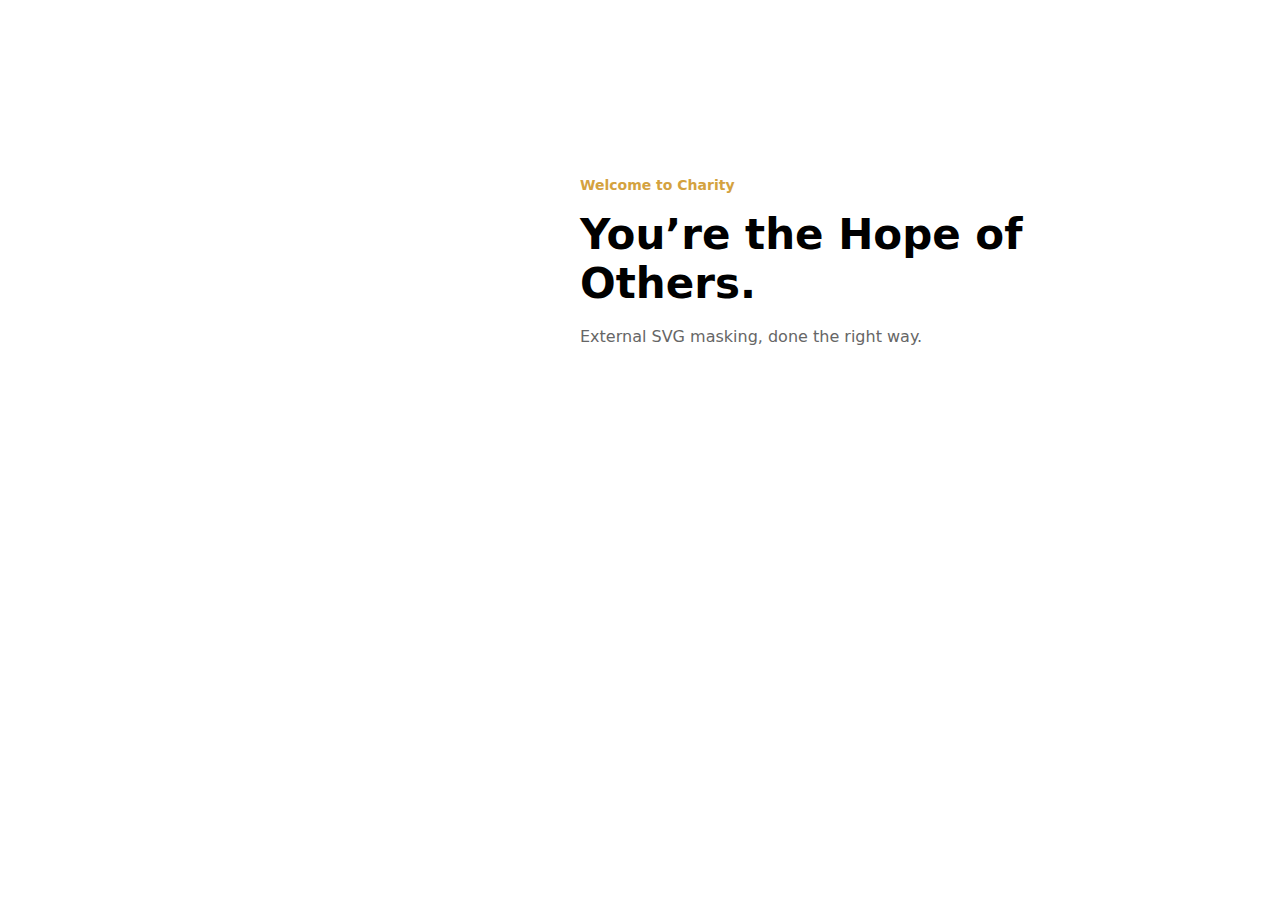
<file: trial.html>
<!-- <!doctype html>
<html lang="en">
  <head>
    <meta charset="UTF-8" />
    <title>UI/UX Design Process</title>
    <meta name="viewport" content="width=device-width, initial-scale=1.0" />
    <style>
      * {
        margin: 0;
        padding: 0;
        box-sizing: border-box;
      }

      body {
        font-family: "Segoe UI", system-ui, sans-serif;
        background: #f2f2f2;
        color: #333;
      }

      .process {
        padding: 60px;
        max-width: 1400px;
        margin: auto;
      }
      .process-video {
        position: relative;
        width: 100%;
        height: 100%;
        max-width: 520px;
        aspect-ratio: 16 / 9;
        border-radius: 18px;
        overflow: hidden;
        background: #000;
        box-shadow: 0 18px 40px rgba(0, 0, 0, 0.15);
      }

      .process-video video {
        width: 100%;
        height: 100%;
        object-fit: cover;
        display: block;
      }

      /* Play button */
      .play-btn {
        position: absolute;
        inset: 0;
        margin: auto;
        width: 90px;
        height: 90px;
        border-radius: 50%;
        border: none;
        background: rgba(0, 0, 0, 0.65);
        color: #fff;
        font-size: 36px;
        cursor: pointer;
        display: grid;
        place-items: center;
        transition:
          transform 0.2s ease,
          background 0.2s ease;
      }

      .play-btn:hover {
        transform: scale(1.08);
        background: rgba(0, 0, 0, 0.8);
      }

      .process-header {
        margin-bottom: 40px;
      }

      .process-header h1 {
        font-size: 32px;
        font-weight: 700;
        margin-bottom: 10px;
      }

      .process-header p {
        max-width: 900px;
        font-size: 15px;
        opacity: 0.8;
      }

      /* Layout */
      .process-content {
        display: grid;
        grid-template-columns: 1.2fr 2fr;
        gap: 50px;
        align-items: start;
      }

      /* Flow */
      .process-flow {
        display: grid;
        grid-template-columns: repeat(3, 1fr);
        gap: 40px;
      }

      /* Columns */
      .flow-column {
        display: flex;
        flex-direction: column;
        align-items: center;
        gap: 18px;
      }

      .flow-column.center {
        justify-content: center;
      }

      /* Titles & badges */
      .flow-title {
        background: #8f96b8;
        color: #fff;
        padding: 10px 18px;
        border-radius: 6px;
        font-weight: 600;
        margin-bottom: 10px;
      }

      .badge {
        background: #8f96b8;
        color: #fff;
        width: 32px;
        height: 32px;
        border-radius: 50%;
        display: grid;
        place-items: center;
        font-weight: 600;
        margin-bottom: 5px;
      }

      /* Boxes */
      .flow-box {
        background: #8b5c77;
        color: #fff;
        padding: 14px 16px;
        width: 100%;
        text-align: center;
        border-radius: 6px;
        font-size: 14px;
        position: relative; /* for arrows */
      }

      .flow-box.small {
        font-size: 13px;
      }

      .flow-box.highlight {
        background: #7d87b9;
      }

      /* Responsive */
      @media (max-width: 992px) {
        .process-content {
          grid-template-columns: 1fr;
        }

        .process-flow {
          grid-template-columns: 1fr;
        }
      }
    </style>
  </head>
  <body>
    <section class="process">
      <header class="process-header">
        <h1>New and Existing Projects</h1>
        <p></p>
      </header>

      <div class="process-content">
       
        <div class="process-video" id="videoWrapper">
          <video
            id="processVideo"
            muted
            loop
            preload="metadata"
            poster="img/thumb.jpg"
          >
            <source src="img/logovd.mp4" type="video/mp4" />
          </video>

          <button class="play-btn" id="playBtn" aria-label="Play video">
            ▶
          </button>
        </div>

        <div class="process-flow">
          <div class="flow-column">
            <span class="badge">A</span>
            <div class="flow-title">New Projects</div>

            <div data-id="1" class="flow-box arrow-down">
              Health Clinics<br />
              <small>Lagos, Nigeria</small>
            </div>
            <div data-id="2" class="flow-box arrow-down">
              Water Projects<br />
              <small>Kampala, Uganda</small>
            </div>
            <div data-id="3" class="flow-box arrow-right">
              Schools<br />
              <small>Nairobi, Kenya</small>
            </div>
          </div>

          <div data-id="4" class="flow-column center">
            <span class="badge">B</span>
            <div class="flow-title">Ongoing Projects</div>
            <div data-id="4" class="flow-box arrow-down">
              Nutrition<br />
              <small>Accra, Ghana</small>
            </div>
            <div data-id="5" class="flow-box arrow-down">
              Women Empowerment<br />
              <small>Addis Ababa, Ethiopia</small>
            </div>
            <div data-id="6" class="flow-box small arrow-right">
              Conservation<br />
              Awareness Campaigns<br />
              <small>Cape Town, South Africa</small>
            </div>
          </div>

      
          <div class="flow-column">
            <span class="badge">B</span>
            <div class="flow-title">Completed Projects</div>

            <div data-id="7" class="flow-box arrow-down">
              Refugee Aid<br />
              <small>Dar es Salaam, Tanzania</small>
            </div>
            <div data-id="8" class="flow-box arrow-down">
              Microfinance<br />
              <small>Kigali, Rwanda</small>
            </div>
            <div data-id="9" class="flow-box highlight arrow-down">
              COVID-19 Response<br />
              <small>Lagos & Abuja, Nigeria</small>
            </div>
            <div data-id="10" class="flow-box">
              Electrification<br />
              <small>Niamey, Niger</small>
            </div>
          </div>
        </div>
      </div>
    </section>

    <div id="popup" class="popup">
      <div class="popup-content">
        <span class="popup-close">&times;</span>
        <div class="popup-grid" id="popup-grid"></div>
      </div>
    </div>

    <style>
      .popup {
        display: none;
        position: fixed;
        top: 0;
        left: 0;
        width: 100%;
        height: 100%;
        background: rgba(0, 0, 0, 0.7);
        justify-content: center;
        align-items: center;
        z-index: 1000;
      }

      .popup-content {
        background: #fff;
        padding: 20px;
        border-radius: 12px;
        max-width: 900px;
        width: 90%;
        height: 90%;
      }

      .popup-close {
        float: right;
        font-size: 24px;
        cursor: pointer;
      }

      .popup-grid {
        display: grid;
        grid-template-columns: repeat(auto-fit, minmax(150px, 1fr));
        gap: 15px;
        margin-top: 20px;
      }

      .popup-grid img,
      .popup-grid iframe {
        width: 100%;
        border-radius: 8px;
      }

      .popup-grid iframe {
        min-height: 200px;
      }
    </style>
    <script>
      const stepMedia = {
        1: {
          images: [
            "https://via.placeholder.com/150/FF5733",
            "https://via.placeholder.com/150/33FF57",
          ],
          video: "https://www.youtube.com/embed/dQw4w9WgXcQ",
        },
        2: {
          images: [
            "https://via.placeholder.com/150/3357FF",
            "https://via.placeholder.com/150/FF33A1",
          ],
          video: "https://www.youtube.com/embed/tgbNymZ7vqY",
        },
        3: {
          images: [
            "https://via.placeholder.com/150/FFFF33",
            "https://via.placeholder.com/150/33FFFF",
          ],
          video: "https://www.youtube.com/embed/ysz5S6PUM-U",
        },
        4: {
          images: ["https://via.placeholder.com/150/AA33FF"],
          video: "https://www.youtube.com/embed/dQw4w9WgXcQ",
        },
        5: {
          images: ["https://via.placeholder.com/150/FFAA33"],
          video: "https://www.youtube.com/embed/dQw4w9WgXcQ",
        },
        6: {
          images: [
            "https://via.placeholder.com/150/33A1FF",
            "https://via.placeholder.com/150/FF5733",
          ],
          video: "https://www.youtube.com/embed/tgbNymZ7vqY",
        },
        7: {
          images: ["https://via.placeholder.com/150/FF33AA"],
          video: "https://www.youtube.com/embed/ysz5S6PUM-U",
        },
        8: {
          images: ["https://via.placeholder.com/150/33FFAA"],
          video: "https://www.youtube.com/embed/dQw4w9WgXcQ",
        },
        9: {
          images: ["https://via.placeholder.com/150/AAFF33"],
          video: "https://www.youtube.com/embed/ysz5S6PUM-U",
        },
        10: {
          images: ["https://via.placeholder.com/150/FF3380"],
          video: "https://www.youtube.com/embed/dQw4w9WgXcQ",
        },
      };

      const flowBoxes = document.querySelectorAll(".flow-box");
      const popup = document.getElementById("popup");
      const popupGrid = document.getElementById("popup-grid");
      const closeBtn = document.querySelector(".popup-close");

      flowBoxes.forEach((box) => {
        box.addEventListener("click", () => {
          const stepId = box.dataset.id;
          const media = stepMedia[stepId];

          if (!media) return;

          popupGrid.innerHTML = "";

          media.images.forEach((src) => {
            const img = document.createElement("img");
            img.src = src;
            popupGrid.appendChild(img);
          });

          if (media.video) {
            const iframe = document.createElement("iframe");
            iframe.src = media.video;
            iframe.title = "Step Video";
            iframe.frameBorder = 0;
            iframe.allow =
              "accelerometer; autoplay; clipboard-write; encrypted-media; gyroscope; picture-in-picture";
            iframe.allowFullscreen = true;
            popupGrid.appendChild(iframe);
          }

          popup.style.display = "flex";
        });
      });

      closeBtn.addEventListener("click", () => {
        popup.style.display = "none";
      });

      popup.addEventListener("click", (e) => {
        if (e.target === popup) popup.style.display = "none";
      });
    </script>
  </body>
</html> -->

<!doctype html>
<html lang="en">
  <head>
    <meta charset="UTF-8" />
    <title>SVG File Mask</title>
    <style>
      * {
        box-sizing: border-box;
      }

      body {
        margin: 0;
        font-family: system-ui, sans-serif;
        background: #fff;
      }

      .hero {
        display: flex;
        align-items: center;
        gap: 80px;
        padding: 80px;
        max-width: 1200px;
        margin: auto;
      }

      .image-wrapper {
        width: 380px;
        height: 380px;
      }

      .mask-svg {
        width: 100%;
        height: 100%;
        opacity: 0;
        transform: scale(0.85);
        animation: reveal 1.2s cubic-bezier(0.22, 1, 0.36, 1) forwards;
      }

      @keyframes reveal {
        to {
          opacity: 1;
          transform: scale(1);
        }
      }

      .image-wrapper:hover .masked-image {
        mask: url(#mask-hover);
      }

      .content {
        max-width: 480px;
      }

      .tagline {
        color: #d4a23f;
        font-weight: 600;
        font-size: 14px;
      }

      h1 {
        font-size: 42px;
        margin: 16px 0;
      }

      p {
        color: #666;
        line-height: 1.6;
      }
    </style>
  </head>

  <body>
    <section class="hero">
      <div class="image-wrapper">
        <svg viewBox="0 0 600 600" class="mask-svg">
          <defs>
            <!-- DEFAULT MASK -->
            <mask
              id="mask-default"
              maskUnits="userSpaceOnUse"
              x="0"
              y="0"
              width="600"
              height="600"
              maskContentUnits="userSpaceOnUse"
              mask-type="alpha"
            >
              <image
                href="img/mask-09.svg"
                x="0"
                y="0"
                width="600"
                height="600"
                preserveAspectRatio="xMidYMid meet"
              />
            </mask>

            <!-- HOVER MASK -->
            <mask
              id="mask-hover"
              maskUnits="userSpaceOnUse"
              x="0"
              y="0"
              width="600"
              height="600"
              maskContentUnits="userSpaceOnUse"
              mask-type="alpha"
            >
              <image
                href="img/mask-25.svg"
                x="0"
                y="0"
                width="600"
                height="600"
                preserveAspectRatio="xMidYMid meet"
              />
            </mask>
          </defs>

          <image
            href="https://www.safehavenforcats.org/wp-content/uploads/2020/07/Cats-in-Sunglasses-1080x640-1.jpg"
            x="0"
            y="0"
            width="600"
            height="600"
            mask="url(#mask-default)"
            preserveAspectRatio="xMidYMid slice"
            class="masked-image"
          />
        </svg>
      </div>

      <div class="content">
        <span class="tagline">Welcome to Charity</span>
        <h1>You’re the Hope of Others.</h1>
        <p>External SVG masking, done the right way.</p>
      </div>
    </section>
  </body>
</html>
</file>
<file: css/style.css>
/********** Template CSS **********/
:root {
    --primary: #FF6F0F;
    --secondary: #FFF0E6;
    --light: #F8F8F9;
    --dark: #001D23;
}

.back-to-top {
    position: fixed;
    display: none;
    right: 30px;
    bottom: 30px;
    z-index: 99;
}


/*** Spinner ***/
#spinner {
    opacity: 0;
    visibility: hidden;
    transition: opacity .5s ease-out, visibility 0s linear .5s;
    z-index: 99999;
}

#spinner.show {
    transition: opacity .5s ease-out, visibility 0s linear 0s;
    visibility: visible;
    opacity: 1;
}


/*** Button ***/
.btn {
    font-weight: 500;
    transition: .5s;
}

.btn.btn-primary,
.btn.btn-outline-primary:hover {
    color: #FFFFFF;
}

.btn.btn-primary:hover {
    color: var(--primary);
    background: transparent;
}

.btn-square {
    width: 38px;
    height: 38px;
}

.btn-sm-square {
    width: 32px;
    height: 32px;
}

.btn-lg-square {
    width: 48px;
    height: 48px;
}

.btn-square,
.btn-sm-square,
.btn-lg-square {
    padding: 0;
    display: flex;
    align-items: center;
    justify-content: center;
    font-weight: normal;
}


/*** Navbar ***/
.fixed-top {
    transition: .5s;
}

.top-bar {
    height: 45px;
    border-bottom: 1px solid rgba(255, 255, 255, .07);
}

.navbar .dropdown-toggle::after {
    border: none;
    content: "\f107";
    font-family: "Font Awesome 5 Free";
    font-weight: 900;
    vertical-align: middle;
    margin-left: 8px;
}

.navbar .navbar-nav .nav-link {
    margin-right: 30px;
    padding: 25px 0;
    color: #FFFFFF;
    font-weight: 500;
    outline: none;
}

.navbar .navbar-nav .nav-link:hover,
.navbar .navbar-nav .nav-link.active {
    color: var(--primary);
}

@media (max-width: 991.98px) {
    .navbar .navbar-nav {
        margin-top: 10px;
        border-top: 1px solid rgba(0, 0, 0, .07);
        background: var(--dark);
    }

    .navbar .navbar-nav .nav-link {
        padding: 10px 0;
    }
}

@media (min-width: 992px) {
    .navbar .nav-item .dropdown-menu {
        display: block;
        visibility: hidden;
        top: 100%;
        transform: rotateX(-75deg);
        transform-origin: 0% 0%;
        transition: .5s;
        opacity: 0;
    }

    .navbar .nav-item:hover .dropdown-menu {
        transform: rotateX(0deg);
        visibility: visible;
        transition: .5s;
        opacity: 1;
    }
}


/*** Header ***/
.carousel-caption {
    top: 0;
    left: 0;
    right: 0;
    bottom: 0;
    display: flex;
    align-items: center;
    justify-content: center;
    text-align: center;
    background: rgba(0, 29, 35, .8);
    z-index: 1;
}

.carousel-control-prev,
.carousel-control-next {
    width: 15%;
}

.carousel-control-prev-icon,
.carousel-control-next-icon {
    width: 3rem;
    height: 3rem;
    background-color: var(--dark);
    border: 12px solid var(--dark);
    border-radius: 3rem;
}

@media (max-width: 768px) {
    #header-carousel .carousel-item {
        position: relative;
        min-height: 450px;
    }
    
    #header-carousel .carousel-item img {
        position: absolute;
        width: 100%;
        height: 100%;
        object-fit: cover;
    }
}

.page-header {
    padding-top: 12rem;
    padding-bottom: 6rem;
    background: linear-gradient(rgba(0, 29, 35, .8), rgba(0, 29, 35, .8)), url(../img/carousel-1.jpg) center center no-repeat;
    background-size: cover;
}

.page-header .breadcrumb-item+.breadcrumb-item::before {
    color: #999999;
}


/*** Causes ***/
.causes-item .progress {
    height: 5px;
    border-radius: 0;
    overflow: visible;
}

.causes-item .progress .progress-bar {
    position: relative;
    overflow: visible;
    width: 0px;
    border-radius: 0;
    transition: 5s;
}

.causes-item .progress .progress-bar span {
    position: absolute;
    top: -7px;
    right: 0;
    width: 40px;
    height: 19px;
    display: flex;
    align-items: center;
    justify-content: center;
    font-size: 12px;
    background: var(--primary);
    color: #FFFFFF;
}

.causes-item .causes-overlay {
    position: absolute;
    width: 100%;
    height: 0;
    top: 0;
    left: 0;
    display: flex;
    align-items: center;
    justify-content: center;
    background: rgba(0, 0, 0, .5);
    overflow: hidden;
    opacity: 0;
    transition: .5s;
}

.causes-item:hover .causes-overlay {
    height: 100%;
    opacity: 1;
}


/*** Service ***/
.service-item {
    box-shadow: 0 0 45px rgba(0, 0, 0, .06);
}


/*** Donate ***/
.donate {
    background: rgba(0, 29, 35, .8);
}

.btn-group .btn-light:hover,
.btn-group input[type="radio"]:checked+label {
    color: var(--primary);
    border-color: var(--primary);
}


/*** Team ***/
.team-item img {
    position: relative;
    top: 0;
    transition: .5s;
}

.team-item:hover img {
    top: -30px;
}

.team-item .team-text {
    position: relative;
    height: 100px;
    transition: .5s;
}

.team-item:hover .team-text {
    margin-top: -60px;
    height: 160px;
}

.team-item .team-text .team-social {
    opacity: 0;
    transition: .5s;
}

.team-item:hover .team-text .team-social {
    opacity: 1;
}

.team-item .team-social .btn {
    display: inline-flex;
    color: var(--primary);
    background: #FFFFFF;
    border-radius: 40px;
}

.team-item .team-social .btn:hover {
    color: #FFFFFF;
    background: var(--primary);
}


/*** Testimonial ***/
.testimonial-carousel::before {
    position: absolute;
    content: "";
    top: 0;
    left: 0;
    height: 100%;
    width: 0;
    background: linear-gradient(to right, rgba(255, 255, 255, 1) 0%, rgba(255, 255, 255, 0) 100%);
    z-index: 1;
}

.testimonial-carousel::after {
    position: absolute;
    content: "";
    top: 0;
    right: 0;
    height: 100%;
    width: 0;
    background: linear-gradient(to left, rgba(255, 255, 255, 1) 0%, rgba(255, 255, 255, 0) 100%);
    z-index: 1;
}

@media (min-width: 768px) {
    .testimonial-carousel::before,
    .testimonial-carousel::after {
        width: 200px;
    }
}

@media (min-width: 992px) {
    .testimonial-carousel::before,
    .testimonial-carousel::after {
        width: 300px;
    }
}

.testimonial-carousel .owl-item .testimonial-text {
    background: var(--light);
    transform: scale(.8);
    transition: .5s;
}

.testimonial-carousel .owl-item.center .testimonial-text {
    background: var(--primary);
    transform: scale(1);
}

.testimonial-carousel .owl-item .testimonial-text *,
.testimonial-carousel .owl-item .testimonial-item img {
    transition: .5s;
}

.testimonial-carousel .owl-item.center .testimonial-text * {
    color: var(--light) !important;
}

.testimonial-carousel .owl-item.center .testimonial-item img {
    background: var(--primary) !important;
} 

.testimonial-carousel .owl-nav {
    position: absolute;
    width: 350px;
    top: 15px;
    left: 50%;
    transform: translateX(-50%);
    display: flex;
    justify-content: space-between;
    opacity: 0;
    transition: .5s;
    z-index: 1;
}

.testimonial-carousel:hover .owl-nav {
    width: 300px;
    opacity: 1;
}

.testimonial-carousel .owl-nav .owl-prev,
.testimonial-carousel .owl-nav .owl-next {
    position: relative;
    color: var(--primary);
    font-size: 45px;
    transition: .5s;
}

.testimonial-carousel .owl-nav .owl-prev:hover,
.testimonial-carousel .owl-nav .owl-next:hover {
    color: var(--dark);
}


/*** Footer ***/

.footer .btn.btn-link {
    display: block;
    margin-bottom: 5px;
    padding: 0;
    text-align: left;
    color: rgba(255,255,255,0.5);
    font-weight: normal;
    text-transform: capitalize;
    transition: .3s;
}

.footer .btn.btn-link::before {
    position: relative;
    content: "\f105";
    font-family: "Font Awesome 5 Free";
    font-weight: 900;
    color: rgba(255,255,255,0.5);
    margin-right: 10px;
}

.footer .btn.btn-link:hover {
    color: var(--light);
    letter-spacing: 1px;
    box-shadow: none;
}

.footer .btn.btn-square {
    color: rgba(255,255,255,0.5);
    border: 1px solid rgba(255,255,255,0.5);
}

.footer .btn.btn-square:hover {
    color: var(--secondary);
    border-color: var(--light);
}

.footer .copyright {
    padding: 25px 0;
    font-size: 15px;
    border-top: 1px solid rgba(256, 256, 256, .1);
}

.footer .copyright a {
    color: var(--secondary);
}

.footer .copyright a:hover {
    color: var(--primary);
}
</file>
